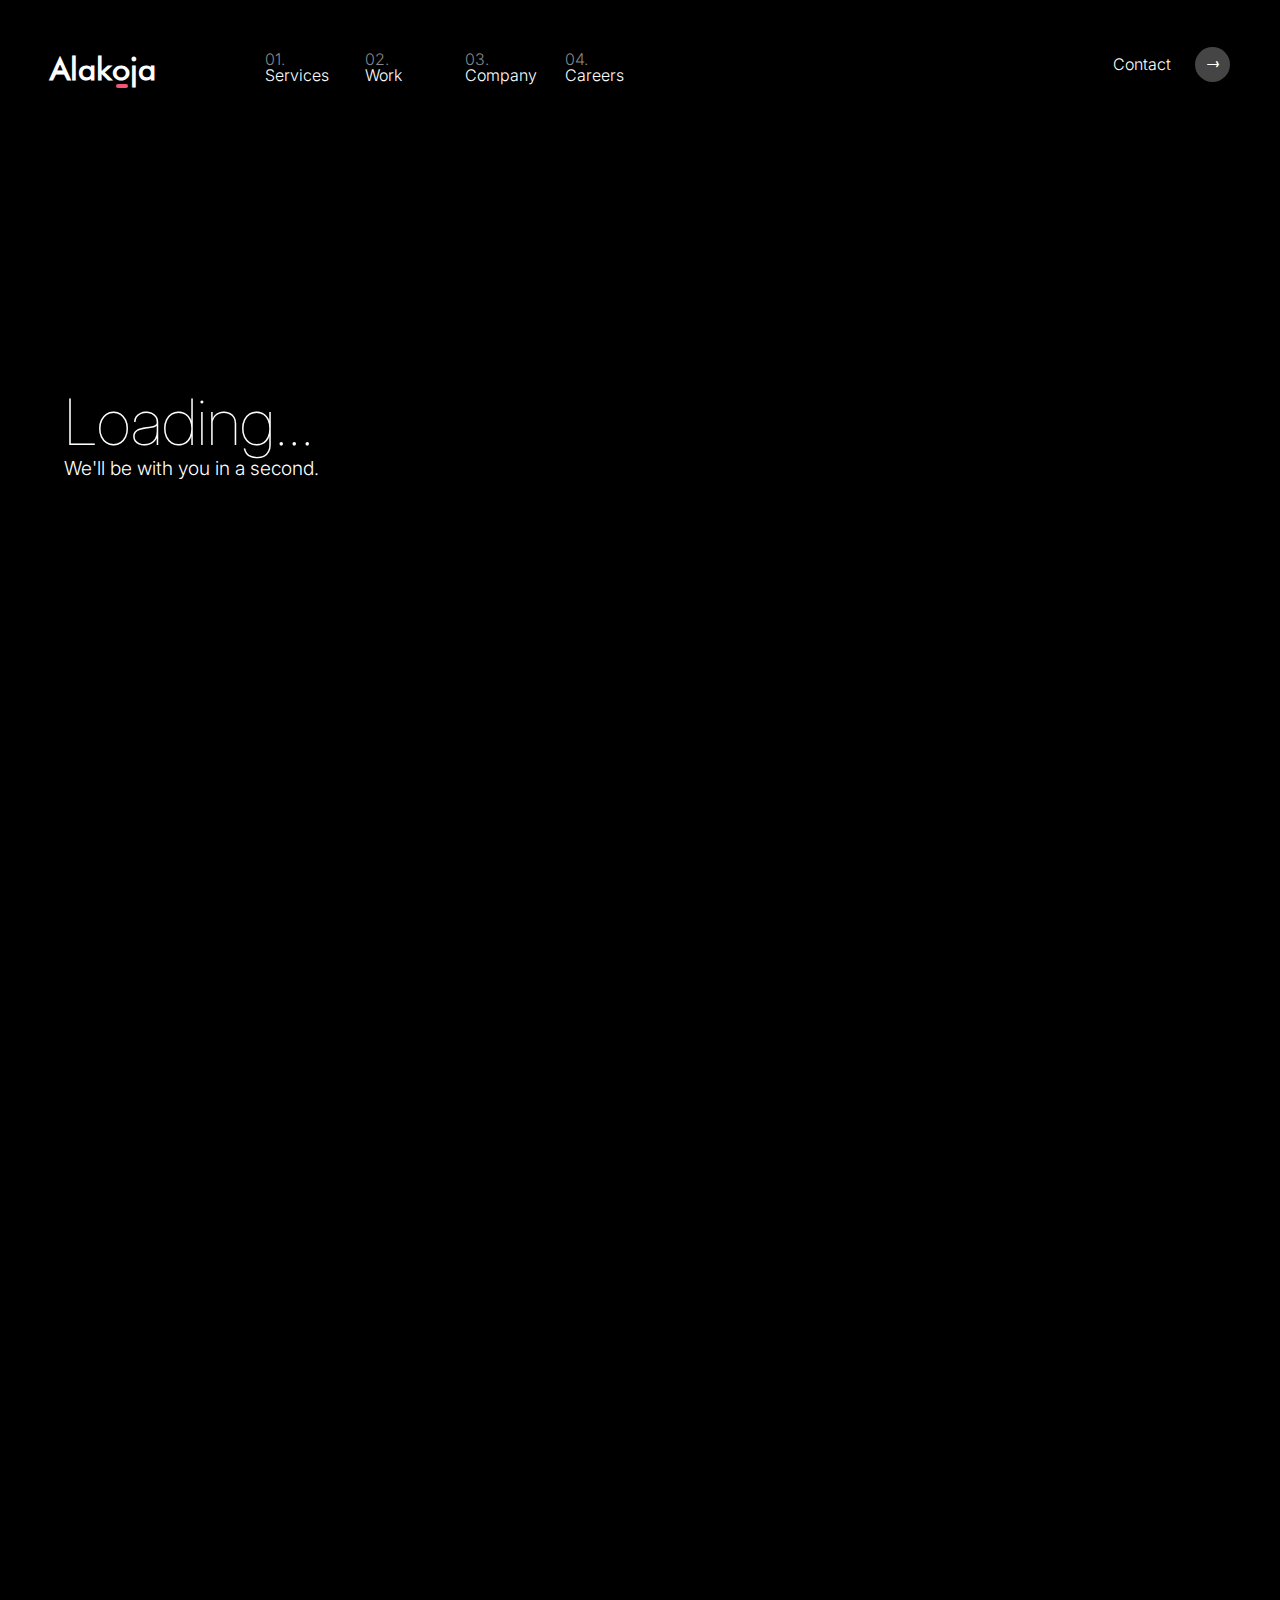
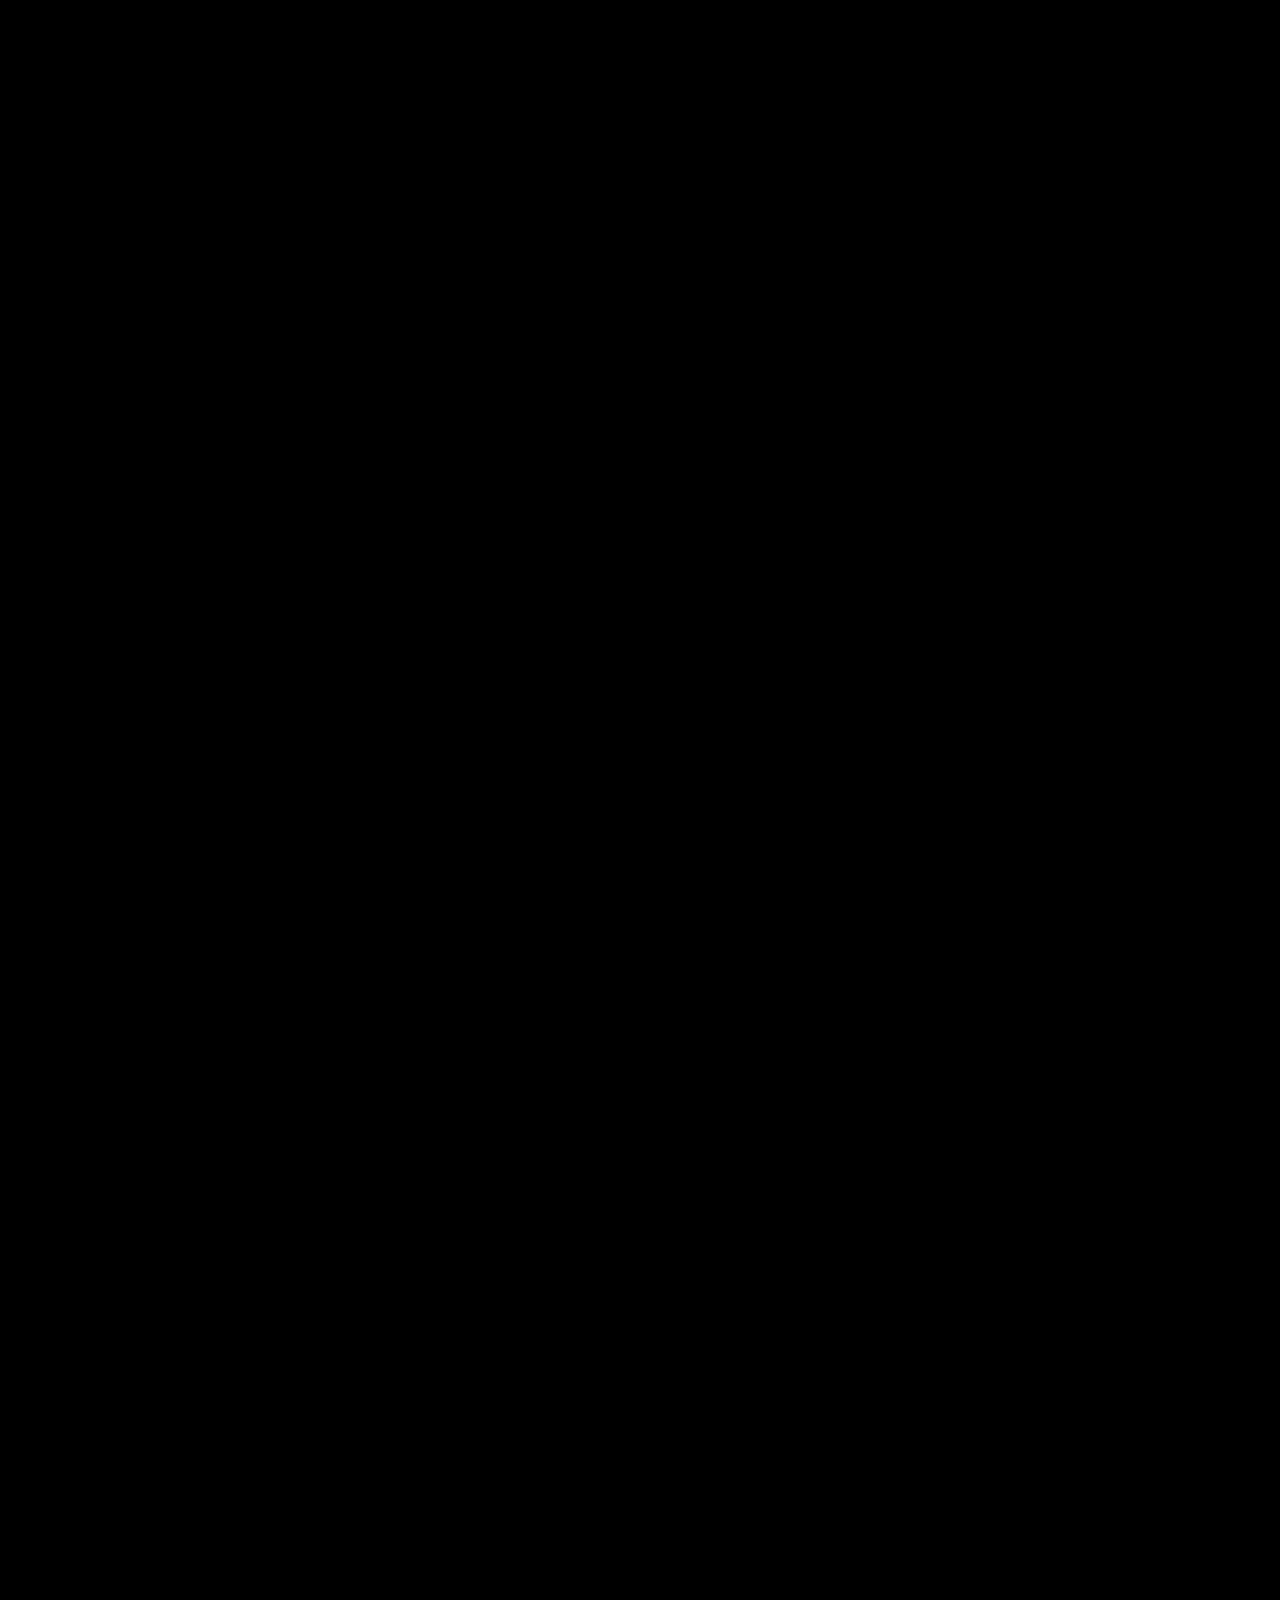
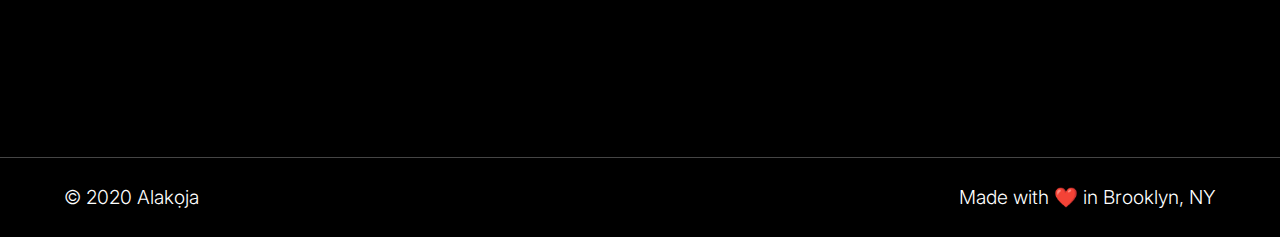
<file: index.html>
<!DOCTYPE html>
<html lang="en">
<head>
    <meta charset="UTF-8">
    <meta name="viewport" content="width=device-width, initial-scale=1.0, shrink-to-fit=no">
    
    <title>Alakọja</title>

    <link href="preloader.css" rel="stylesheet">
    <link href="reset.css" rel="stylesheet">
    <link href="fonts.css" rel="stylesheet">
    <link href="anim.css" rel="stylesheet">
    <link href="site.css" rel="stylesheet">
    <link href="style.css" rel="stylesheet">
    <link media="screen and (min-width: 1000px)" href="bead.css" rel="stylesheet">
    <link href="landingcarousel.css" rel="stylesheet">
    <link href="layout.css" rel="stylesheet">
    <link href="fader.css" rel="stylesheet">
    <link href="https://fonts.googleapis.com/css2?family=Inter:wght@100;300;500&display=swap" rel="stylesheet">

    <link rel="shortcut icon" href="/favicon.ico" type="image/x-icon">
    <link rel="icon" href="/favicon.ico" type="image/x-icon">
</head>
<body>
    <div class="preloader">
        <span class="preloader-text">Loading...</span>
        <p>We'll be with you in a second.</p>
    </div>
    <header>
        <nav>
            <div data-index="0" class="bead on-0 click"></div>
            <a class="logo" href="/"><h1>Alakoja</h1></a>
            <a href="services" class="nav-link">
                <span class="nav-number">01.</span>
                <span class="nav-name">Services</span>
            </a>
            <a href="work" class="nav-link">
                <span class="nav-number">02.</span>
                <span class="nav-name">Work</span>
            </a>
            <a href="company" class="nav-link">
                <span class="nav-number">03.</span>
                <span class="nav-name">Company</span>
            </a>
            <a href="careers" class="nav-link">
                <span class="nav-number">04.</span>
                <span class="nav-name">Careers</span>
            </a>
            <div class="nav-cta cta">
                <a href="#contact" class="nav-link cta-link">
                    <div class="cta-text">Contact</div>
                    <div class="cta-symbol arrow">K</div>
                </a>
            </div>
        </nav>
        <div class="flyout-button">☰</div>
    </header>
    <main>
        <section class="landing-section">
            <div class="carousel-indicator">
                <div data-pos="0" class="carousel-indicator-number"></div>
                <div data-pos="1" class="carousel-indicator-number"></div>
                <div data-pos="2" class="carousel-indicator-number"></div>
            </div>
            <div class="o-t-landing landing-carousel-slide">
                <div class="pull-text pull-left">
                    <div class="pull-text-padding"></div>
                    <svg class="hollow push-left">
                        <text y="80%">Optimistic</text>
                    </svg>
                    <!-- <h2 class="hollow push-left">Optimistic</h2> -->
                    <h2 class="push-left">Futurists</h2>
                    <p class="stinger-text push-left">We are a full service design and engineering team that cracks tough problems through modern technology for established organizations and startups looking to change the world.</p>
                </div>
                <div class="pull-image pull-right bg-1">
                    <div class="bounce bottom"><div class="skew"><img src="img/img_bb_news.png"></div></div>
                    <div class="bounce mid"><div class="skew"><img src="img/img_bb_favorites.png"></div></div>
                    <div class="bounce top"><div class="skew"><img src="img/img_bb_portfolio.png"></div></div>
                </div>
            </div>
            <div class="c-d-landing landing-carousel-slide">
                <div class="pull-text pull-left">
                    <div class="pull-text-padding"></div>
                    <svg class="hollow push-left">
                        <text y="80%">Creative</text>
                    </svg>
                    <!-- <h2 class="hollow push-left">Creative</h2> -->
                    <h2 class="push-left">Designers</h2>
                    <p class="stinger-text push-left">We are a full service design and engineering team that cracks tough problems through modern technology for established organizations and startups looking to change the world.</p>
                </div>
                <div class="pull-image pull-right">
                    <div class="card-flex">
                        <div class="card"><img src="img/work_img_nyfw_back.png"></div>
                        <div class="card"><img src="img/work_img_nyfw_front.png"></div>
                        <div class="card"><img src="img/work_img_nyfw_wide.png"></div>
                    </div>
                </div>
            </div>
            <div class="d-e-landing landing-carousel-slide">
                <div class="pull-text pull-left">
                    <div class="pull-text-padding"></div>
                    <svg class="hollow push-left">
                        <text y="80%">Data-driven</text>
                    </svg>
                    <!-- <h2 class="hollow push-left">Data-driven</h2> -->
                    <h2 class="push-left">Engineers</h2>
                    <p class="stinger-text push-left">We are a full service design and engineering team that cracks tough problems through modern technology for established organizations and startups looking to change the world.</p>
                </div>
                <div class="pull-image pull-right">
                    <div class="laptop-carousel"><img src="img/img_ss_graphs.png"></div>
                </div>
            </div>
            <!-- <div class="next-slide arrow">K</div>
            <div class="prev-slide arrow">O</div> -->
            <a class="scroll-btn" href="#scroll-target">
                <div class="scroll-btn-inner arrow">
                    <svg xmlns="http://www.w3.org/2000/svg" width="24" height="24" fill-rule="evenodd" clip-rule="evenodd">
                        <path d="M11 21.883l-6.235-7.527-.765.644 7.521 9 7.479-9-.764-.645-6.236 7.529v-21.884h-1v21.883z"/>
                    </svg>
                    <svg xmlns="http://www.w3.org/2000/svg" width="24" height="24" fill-rule="evenodd" clip-rule="evenodd">
                        <path d="M11 21.883l-6.235-7.527-.765.644 7.521 9 7.479-9-.764-.645-6.236 7.529v-21.884h-1v21.883z"/>
                    </svg>
                </div>
            </a>
        </section>
        <section class="featured-section" id="scroll-target">
            <h2 class="smaller float-up">Featured Projects</h2>
            <div class="projects no-scroll-bar">
                <a class="project" href="work/bloomberg" data-bead="2">
                    <div class="card float-up"><img src="img/card_img_bb.png"></div>
                    <h3 class="float-up">Bloomberg</h3>
                    <p class="float-up">Redefining user experience and visuals for an essential mobile app.</p>
                </a>
                <a class="project" href="work/squarespace" data-bead="2">
                    <div class="card float-up"><img src="img/card_img_ss.png"></div>
                    <h3 class="float-up">Squarespace</h3>
                    <p class="float-up">Using readable metrics to make informed decisions.</p>
                </a>
                <a class="project" href="work/att" data-bead="2">
                    <div class="card float-up"><img src="img/card_img_att.png"></div>
                    <h3 class="float-up">AT&amp;T</h3>
                    <p class="float-up">Building brand loyalty through cohesive marketing campaigns.</p>
                </a>
            </div>
        </section>
        <section class="contact-section">
            <div class="quote">
                <span class="quotation float-up">"Alakoja have been delightful to work with: always on time, always on budget, and always on point."</span>
                <span class="attribution float-up">Eric G, NYU</span>
            </div>
            <div class="contact-form">
                <div class="form-result">
                    <h3>Thanks for getting in touch.</h3>
                    <p>We'll get back to you shortly.</p>
                </div>
                <div class="aside float-up"><h3>Want to learn more?</h3></div>
                <div class="center float-up">
                    <form id="contact">
                        <label for="email" class="float-up">Email</label>
                        <div class="email-input float-up">
                            <pre><span></span><br></pre>
                            <input type="email" name="email" required>
                        </div>
                        <label for="message" class="float-up">Message</label>
                        <div class="message-input float-up">
                            <pre><span></span><br></pre>
                            <textarea name="message" required></textarea>
                        </div>
                        <button type="submit" name="submit" class="float-up">SEND</button>
                    </form>
                </div>
            </div>
        </section>
    </main>
    <footer>
        <p>© 2020 Alakọja</p>
        <p>Made with ❤️ in Brooklyn, NY</p>
    </footer>
    <svg class="fader"></svg>
</body>
<script src="preloader.js"></script>
<script src="landingcarousel.js"></script>
<script src="bead.js"></script>
<script src="floatup.js"></script>
<script src="input.js"></script>
</html>
</file>
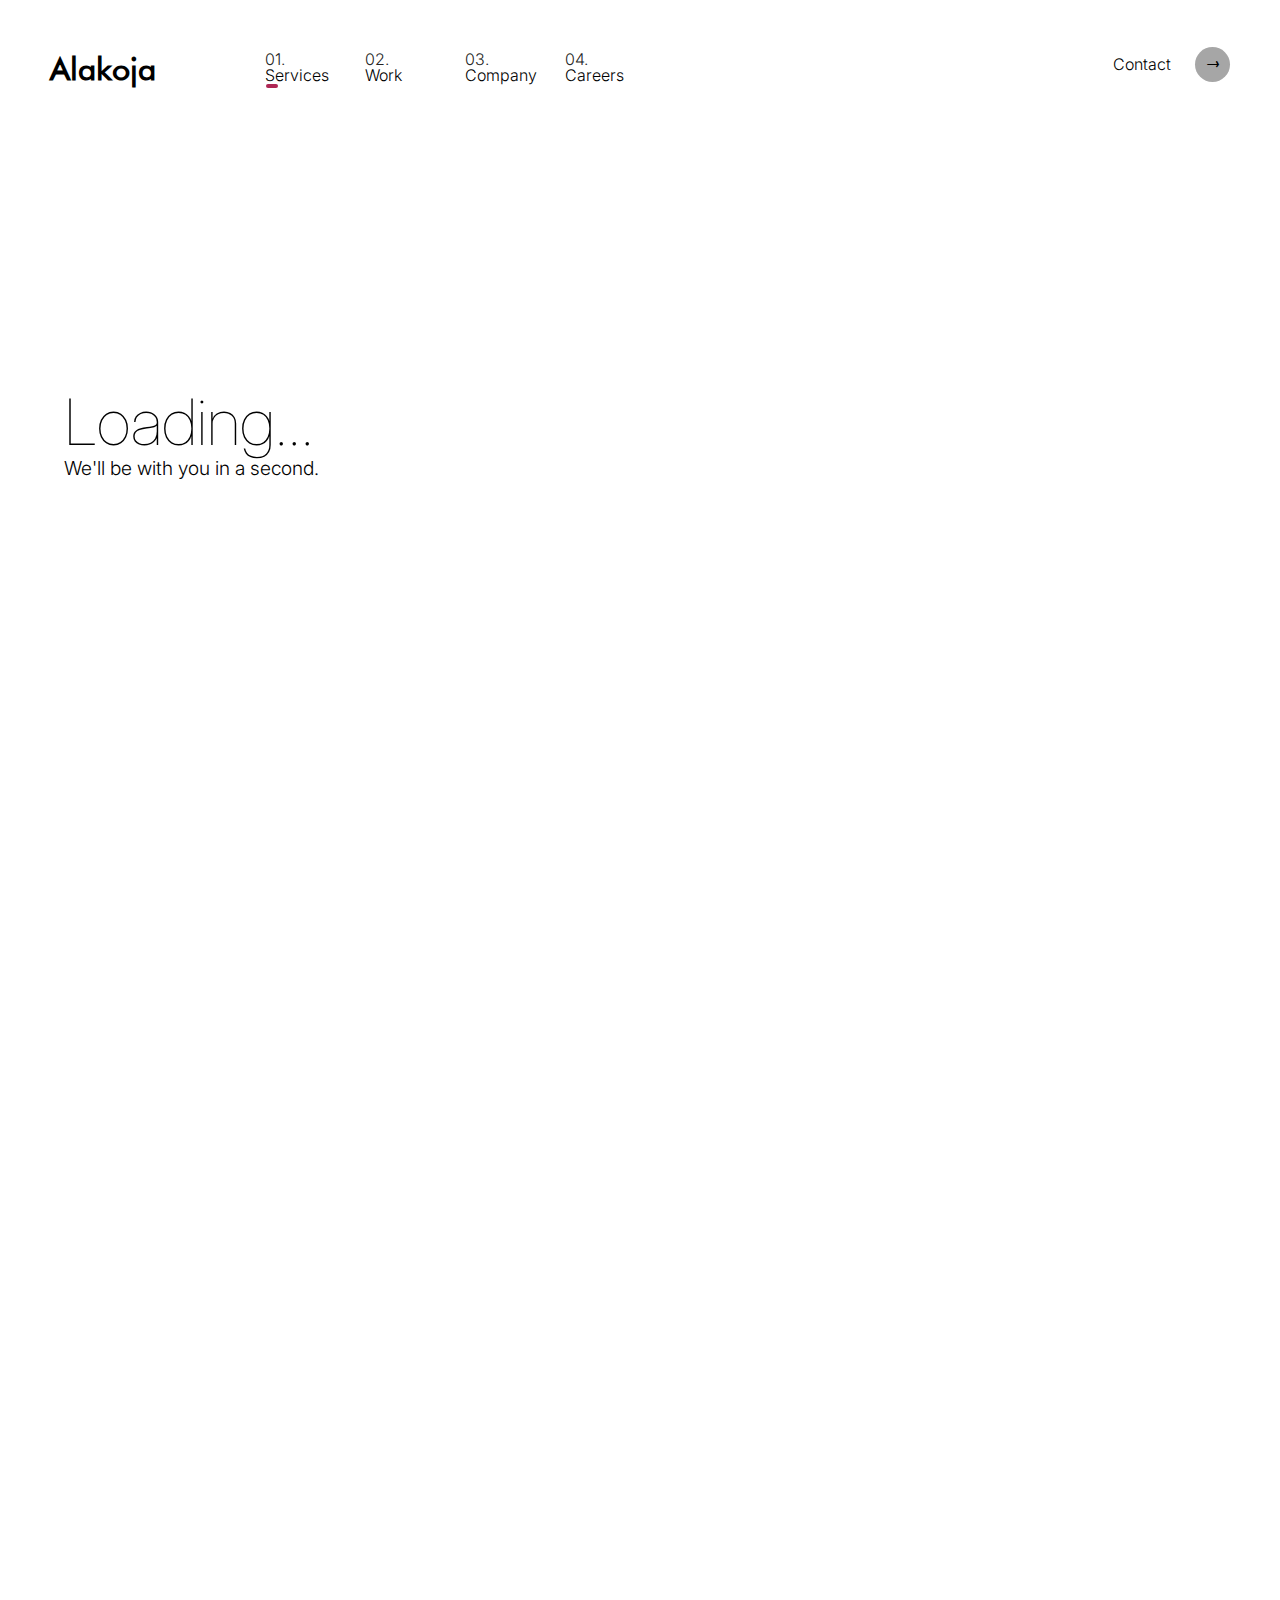
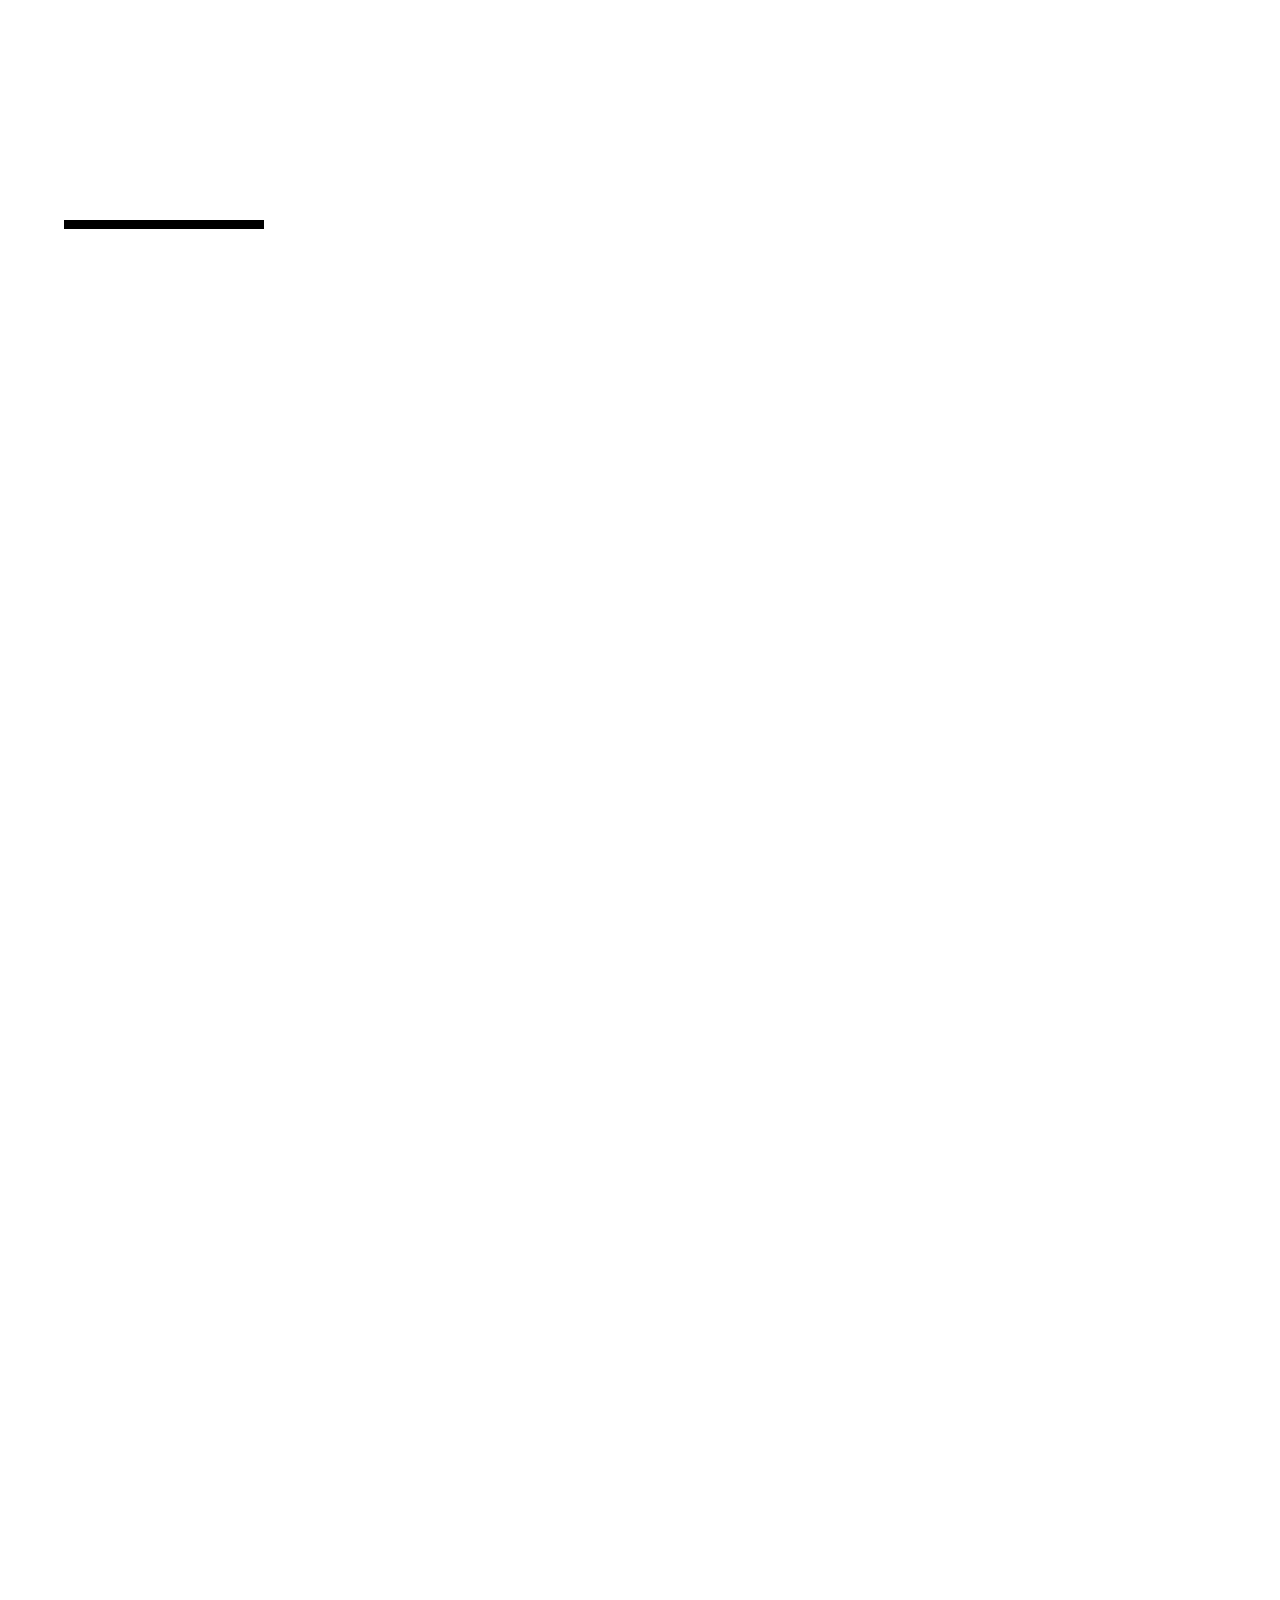
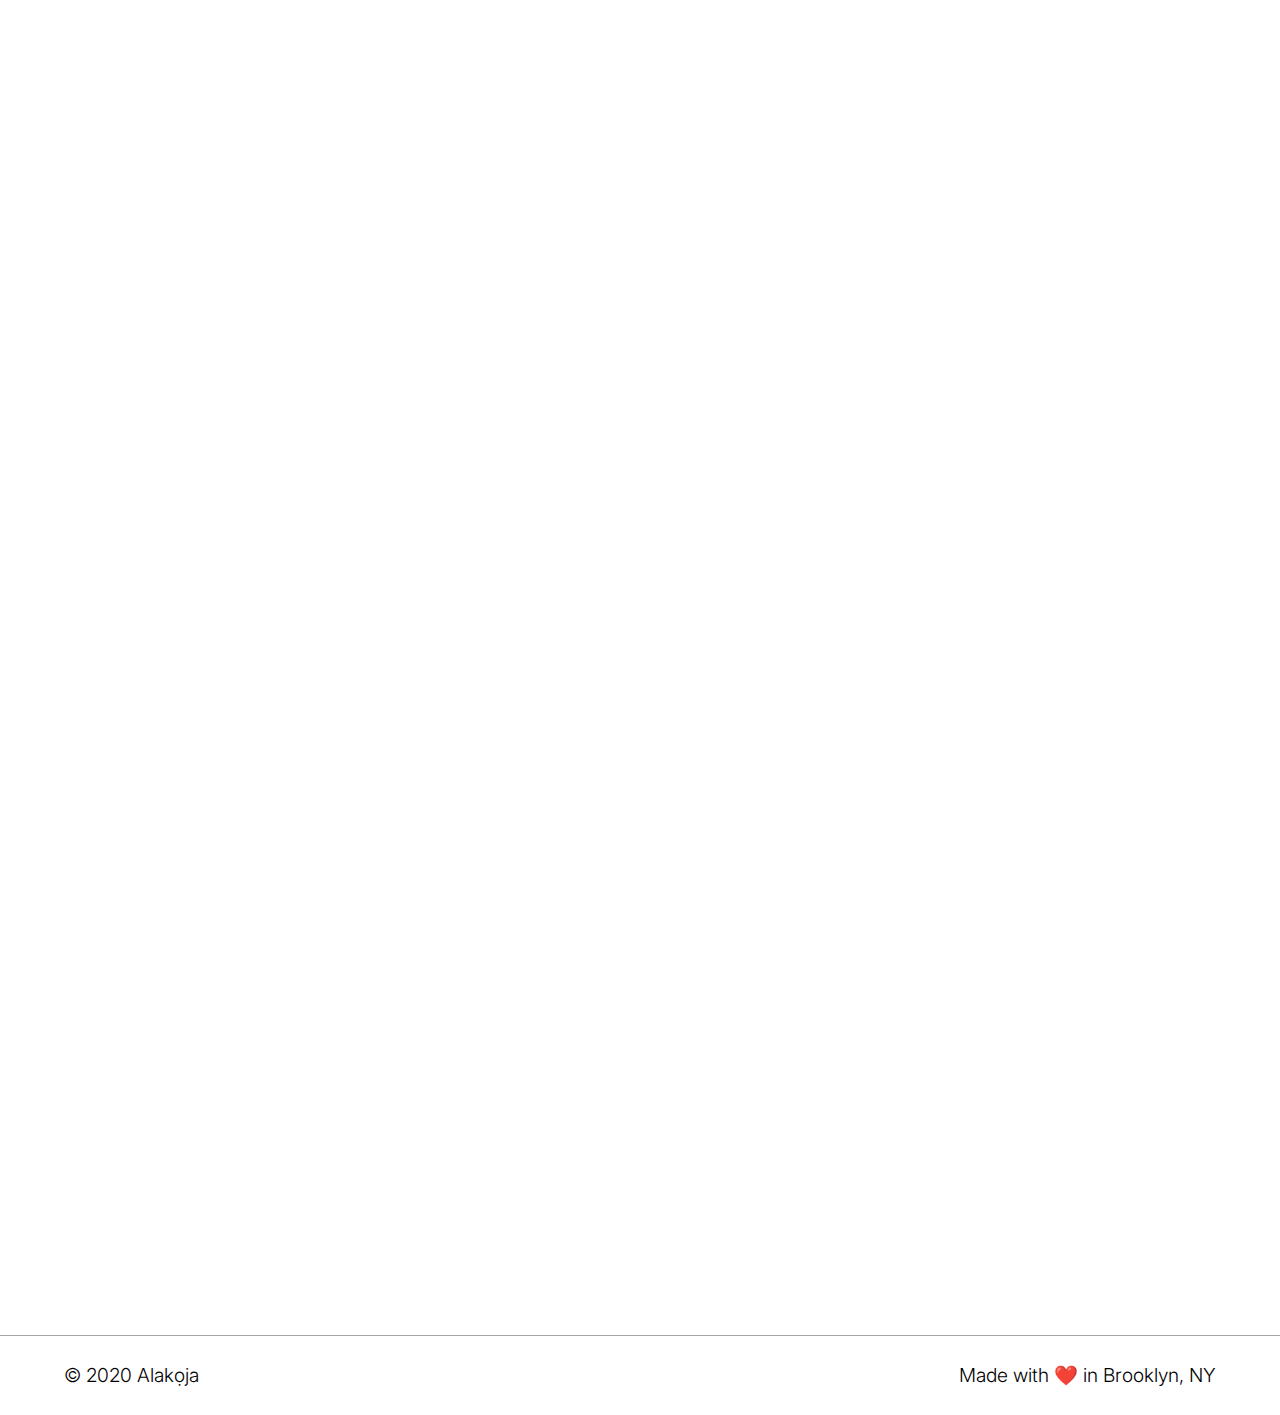
<file: services/index.html>
<!DOCTYPE html>
<html lang="en" class="light-mode">
<head>
    <meta charset="UTF-8">
    <meta name="viewport" content="width=device-width, initial-scale=1.0">
    <title>Services — Alakọja</title>

    <link href="../preloader.css" rel="stylesheet">
    <link href="../reset.css" rel="stylesheet">
    <link href="../layout.css" rel="stylesheet">
    <link href="../site.css" rel="stylesheet">
    <link href="../fonts.css" rel="stylesheet">
    <link href="../anim.css" rel="stylesheet">
    <link media="screen and (min-width: 1000px)" href="../bead.css" rel="stylesheet">
    <link href="../fader.css" rel="stylesheet">
    <link href="style.css" rel="stylesheet">
    <link href="https://fonts.googleapis.com/css2?family=Inter:wght@100;300;500&display=swap" rel="stylesheet">
</head>
<body>
    <div class="preloader">
        <span class="preloader-text">Loading...</span>
        <p>We'll be with you in a second.</p>
    </div>
    <header>
        <nav>
            <div data-index="1" class="bead click on-1"></div>
            <a class="logo" href="/"><h1>Alakoja</h1></a>
            <a href="." class="nav-link">
                <span class="nav-number">01.</span>
                <span class="nav-name">Services</span>
            </a>
            <a href="../work" class="nav-link">
                <span class="nav-number">02.</span>
                <span class="nav-name">Work</span>
            </a>
            <a href="../company" class="nav-link">
                <span class="nav-number">03.</span>
                <span class="nav-name">Company</span>
            </a>
            <a href="../careers" class="nav-link">
                <span class="nav-number">04.</span>
                <span class="nav-name">Careers</span>
            </a>
            <div class="nav-cta cta">
                <a href="/#contact" class="nav-link cta-link">
                    <div class="cta-text">Contact</div>
                    <div class="cta-symbol arrow">K</div>
                </a>
            </div>
        </nav>
        <div class="flyout-button">☰</div>
    </header>
    <main>
        <section class="landing-section white-line">
            <div class="pull-text pull-left">
                <h2 class="smaller">We help you become more you.</h2>
                <p>When you work with Alakọja, we begin by spending quality time with you, figuring out who you really are and what you're really about. Then we come up with a brand strategy that tells your story. We help you shape your product in a way that will make your users happier and more productive. We get the word out to the people who are looking for you, whether they know it or not.</p>
                <p>In short, we help you become more you. And then we help everyone else understand why you're exactly what they're looking for.</p>
            </div>
            <div class="pull-right">
                <div class="landing-img">
                    <img src="../img/service_more_you.jpg" style="transform: scaleX(-1)" />
                </div>
            </div>
        </section>
        <section class="services-section white-line">
            <h3 class="float-up">Great! So what do we offer?</h3>
            <div class="services">
                <div class="service float-up">
                    <img src="../icons/ic_research.svg">
                    <h4>Research</h4>
                    <p>User research, user journey design, and user personas</p>
                </div>
                <div class="service float-up">
                    <img src="../icons/ic_strategy.svg">
                    <h4>Strategy</h4>
                    <p>Product strategy, business strategy, design systems</p>
                </div>
                <div class="service float-up">
                    <img src="../icons/ic_productDesign.svg">
                    <h4>Product design</h4>
                    <p>Information architecture, web, mobile, TV, and watch apps, flexible displays</p>
                </div>
                <div class="service float-up">
                    <img src="../icons/ic_vizDesign.svg" style="padding: 16px;">
                    <h4>Visual design</h4>
                    <p>Data visualization, communication design, user interface design</p>
                </div>
                <div class="service float-up">
                    <img src="../icons/ic_fullStack.svg" style="padding: 0;">
                    <h4>Full-stack development</h4>
                    <p>JS, Python, Golang, Rust, Ruby on Rails, Angular, React, Static, Machine learning, AI</p>
                </div>
                <div class="service float-up">
                    <img src="../icons/ic_qa.svg">
                    <h4>QA</h4>
                    <p>Rigorous testing for performance and bugs, user acceptance testing, unit and system tests</p>
                </div>
                <div class="service float-up">
                    <img src="../icons/ic_machineLearning.svg">
                    <h4>Data & Machine Learning</h4>
                    <p>Machine learning for user behaviour, increased CTR, highly customizable solutions</p>
                </div>
                <div class="service float-up">
                    <img src="../icons/ic_marketingStrategy.svg">
                    <h4>Marketing strategy</h4>
                    <p>SEO, multi-variable testing, brand identity</p>
                </div>
            </div>
        </section>
        <section class="process-section">
            <h3 class="float-up">What is our process?</h3>
            <div class="process">
                <div class="number-container float-up"><span>1</span></div>
                <div class="process-description">
                    <h2 class="smaller float-up">Discovery</h2>
                    <p class="float-up">We start each project with a discovery phase. This stage is all about user research: defining user problems, opportunites, and logistics to get a deeper understanding of your project requirements. We work closely with you because it’s important to us that your entire team feels valued and involved. Our discussions and your feedback will help identify resources, milestones, benchmarks, timelines, and agreed-upon deliverables. We use a flexible project management approach so that if any shifts occur during the project, schedules can be adjusted accordingly.</p>
                </div>
            </div>
            <div class="process">
                <div class="number-container float-up"><span>2</span></div>
                <div class="process-description">
                    <h2 class="smaller float-up">Design</h2>
                    <p class="float-up">Information gathered during the discovery phase is used to inform the design solutions of the project. We work closely with you to ensure that the overall tone (user experience, user interface, content strategy, visual hierarchy, etc.) fits in your design system or, if you don't have one, matches your brand. With this in mind, we explore potential solutions and prepare interactive design prototypes that will allow us to forge full-steam ahead. All of our designs are created with a fully responsive and multi-platform delivery in mind, ensuring they will translate effectively across all viewing devices. Naturally, concepts evolve over the course of the design phase based on your feedback.</p>
                </div>
            </div>
            <div class="process">
                <div class="number-container float-up"><span>3</span></div>
                <div class="process-description">
                    <h2 class="smaller float-up">Build</h2>
                    <p class="float-up">This is the phase where our design concepts and solutions come to life. By taking the information collected in the discovery phase and testing concepts in the design phase, we are now ready for (what we like to call) the fun part. Our development team builds out all templates, components, and backend controls to make your product beautiful and easy to manage. Each application is coded to meet all accessibility guidelines and our own high standards.</p>
                </div>
            </div>
            <div class="process">
                <div class="number-container float-up"><span>4</span></div>
                <div class="process-description">
                    <h2 class="smaller float-up">Ship</h2>
                    <p class="float-up">This is the penultimate phase of the project, where your website or application goes through quality assurance, user testing and finally, launch. We’re committed to ensuring that our solution perfectly aligns with your goals and meets our own standard of excellence. A truly great digital tool requires your ongoing attention, content, and care. Our main commitment is to form long-term relationships with the clients we serve. After we hand you the keys to your new website or application platform, we are only a phone call away to answer any question you might have.</p>
                </div>
            </div>
            <div class="process">
                <div class="number-container float-up"><span>5</span></div>
                <div class="process-description">
                    <h2 class="smaller float-up">Measure</h2>
                    <p class="float-up">The work doesn't stop once the product is deployed. We use Multivariate Testing (MVT) to compare differences in deploys with a high number of variables to reveal the different relationships between different design solutions. Traffic to a page is split between different versions of the product, and the effectiveness each combination has on the ultimate goal is measured. With enough traffic, the data from each variation is compared to find not only the most successful design, but also to potentially reveal which elements have the greatest positive or negative impact on a visitor's experience. We use this data to make your final product robust and resilient - with the numbers to prove it.</p>
                </div>
            </div>
        </section>
    </main>
    <footer>
        <p>© 2020 Alakọja</p>
        <p>Made with ❤️ in Brooklyn, NY</p>

    </footer>
    <svg class="fader"></svg>
</body>
<script src="../preloader.js"></script>
<script src="../bead.js"></script>
<script src="../floatup.js"></script>
</html>
</file>
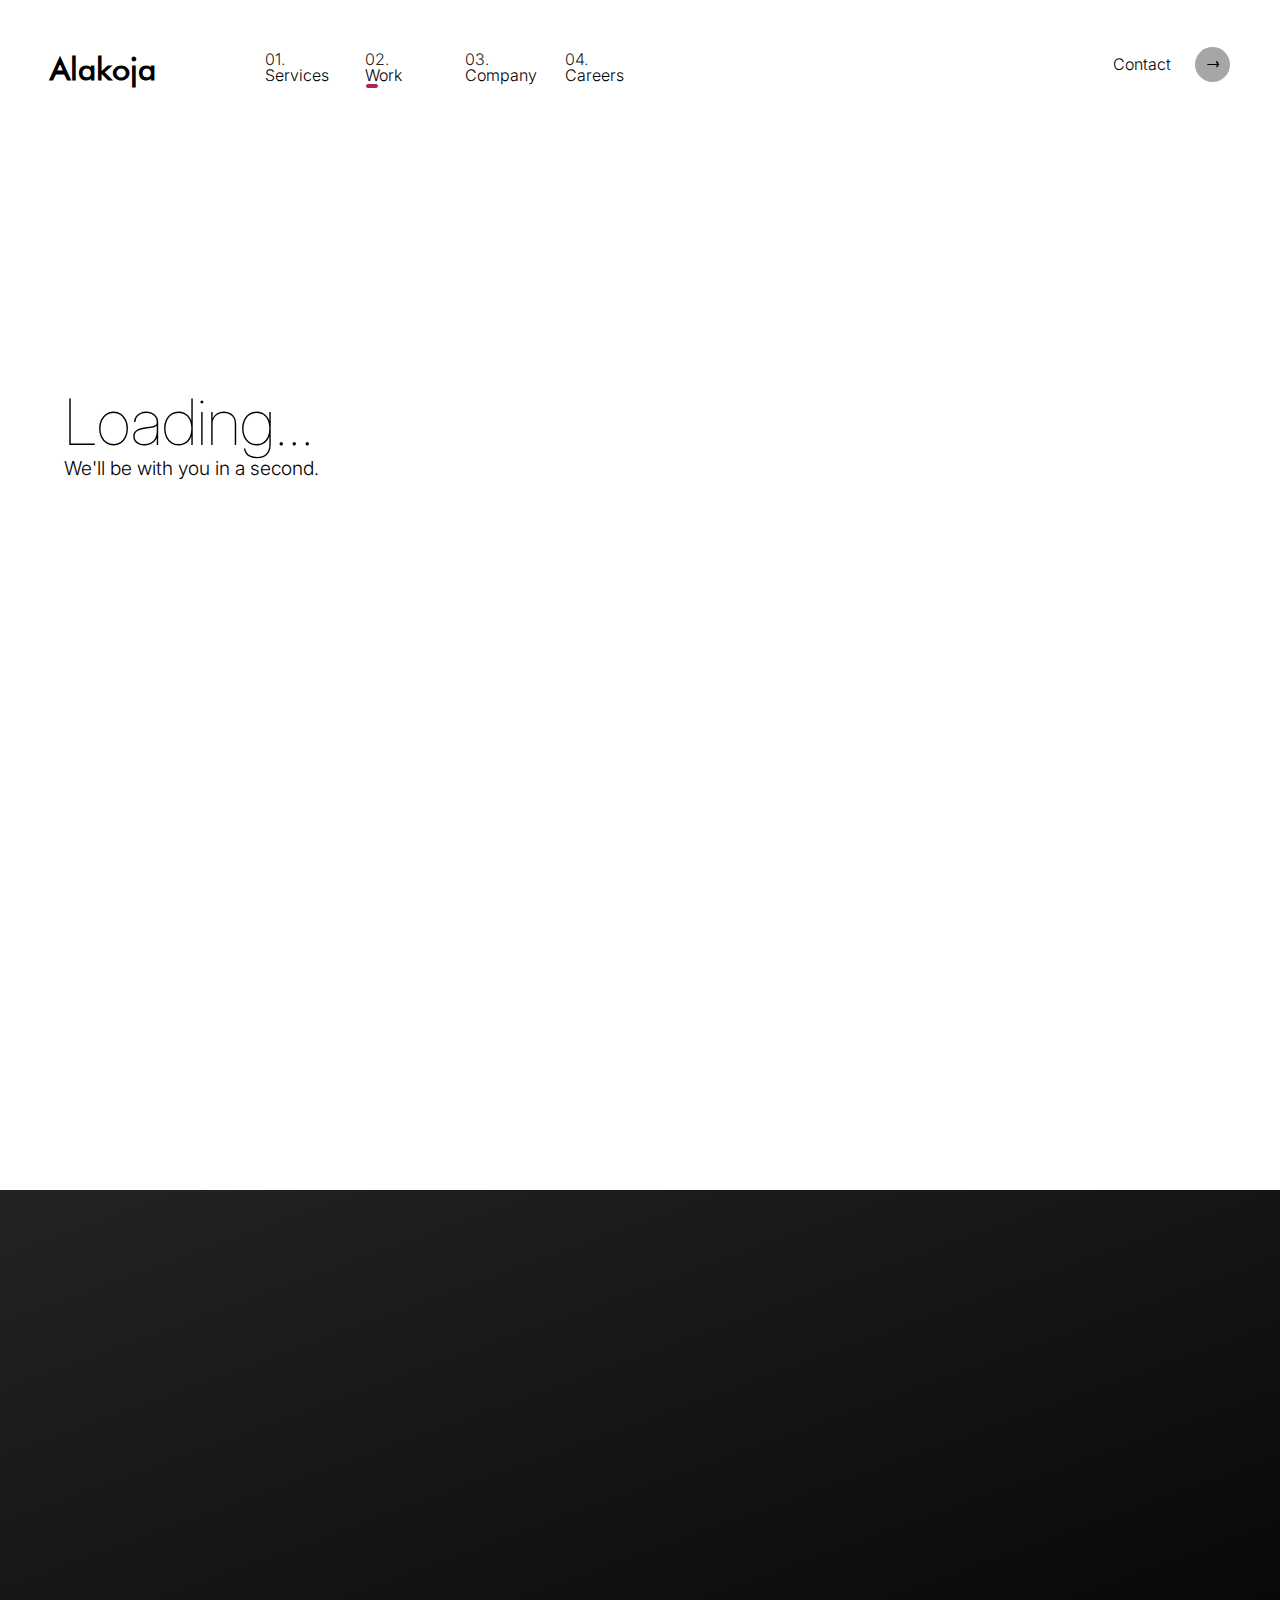
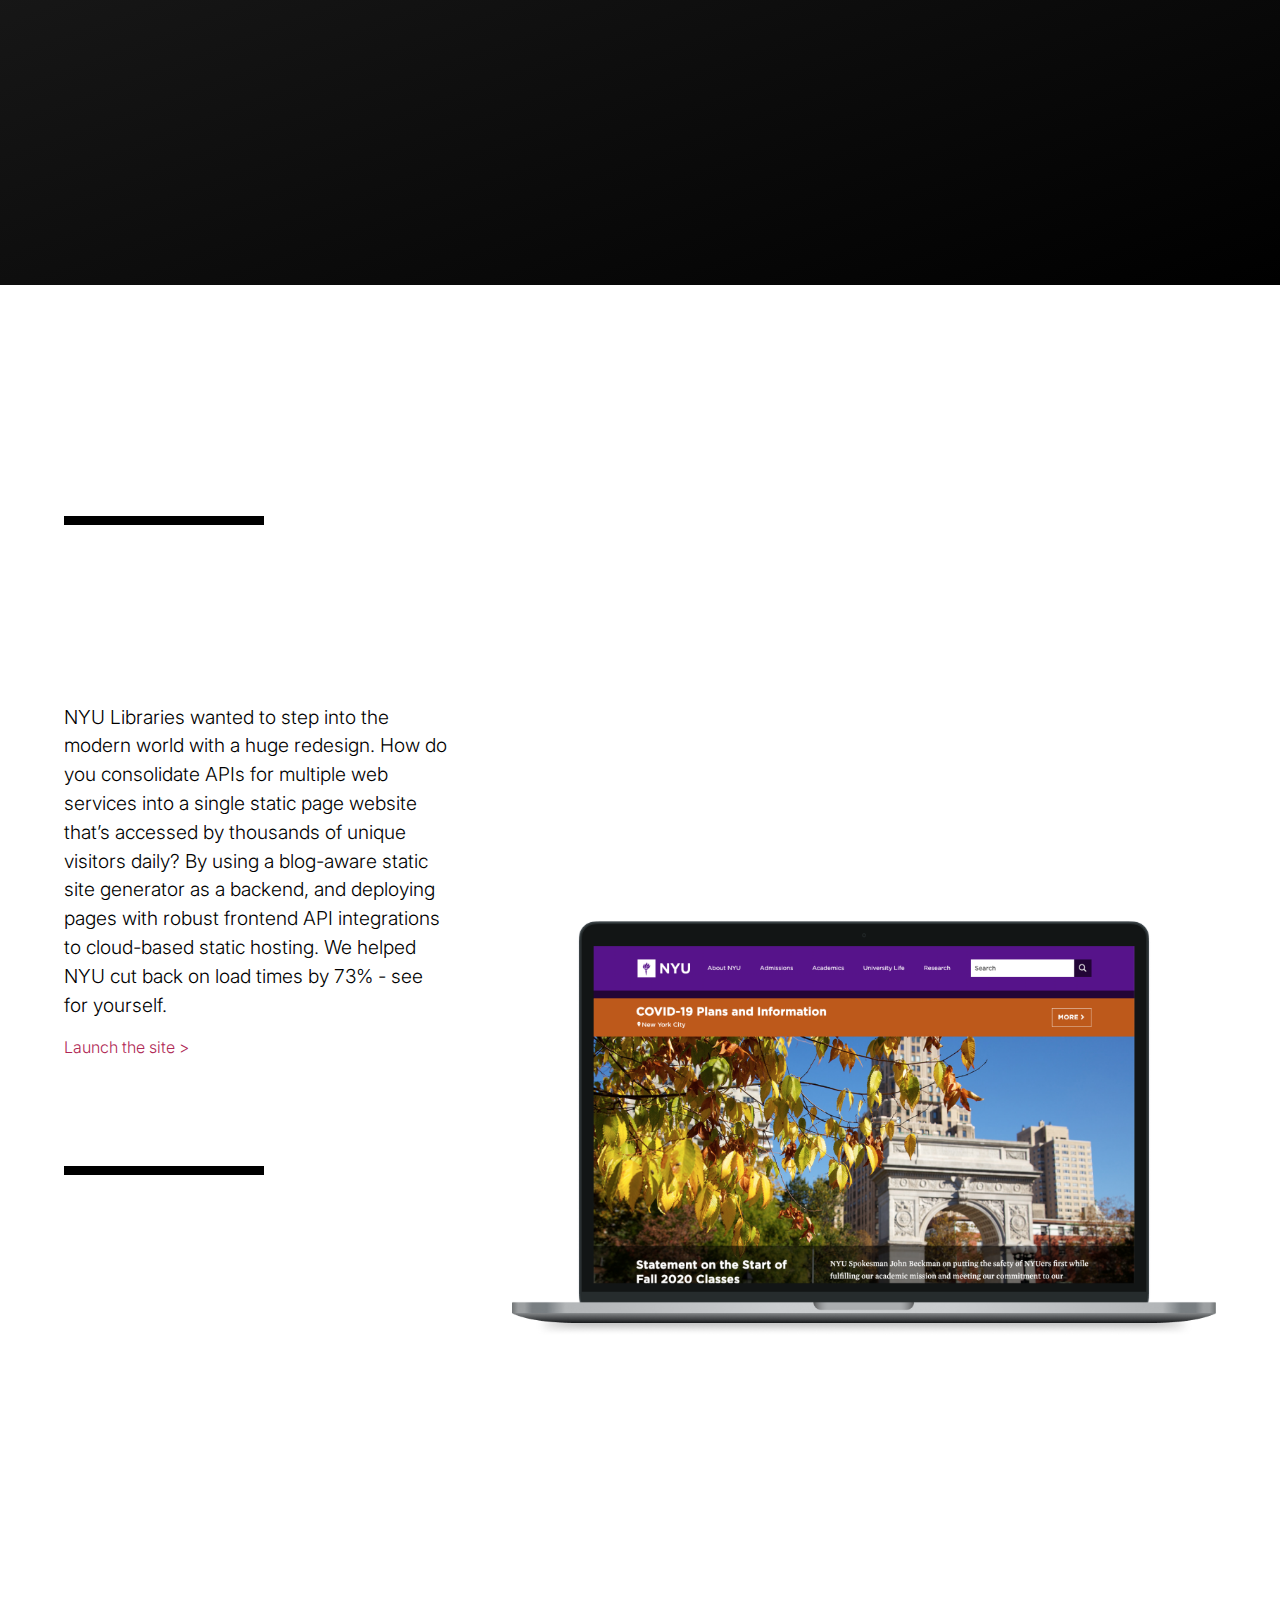
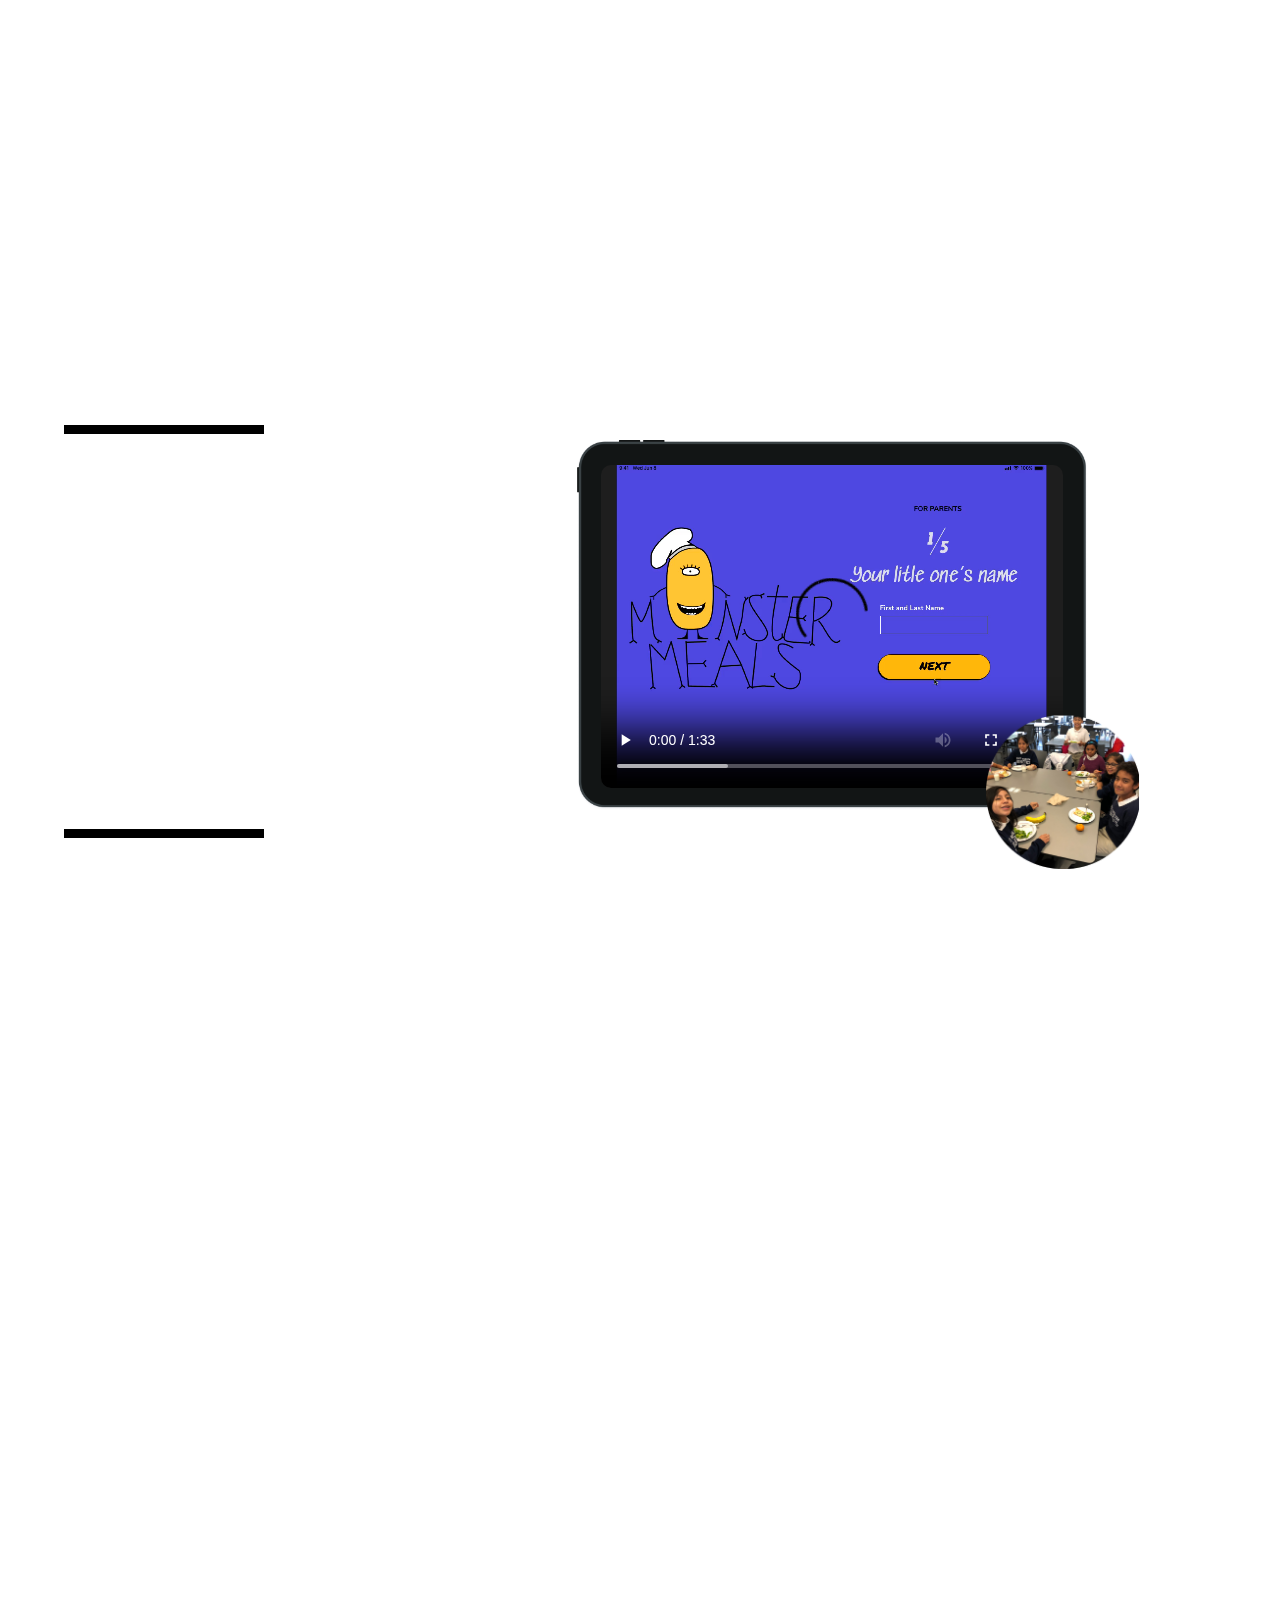
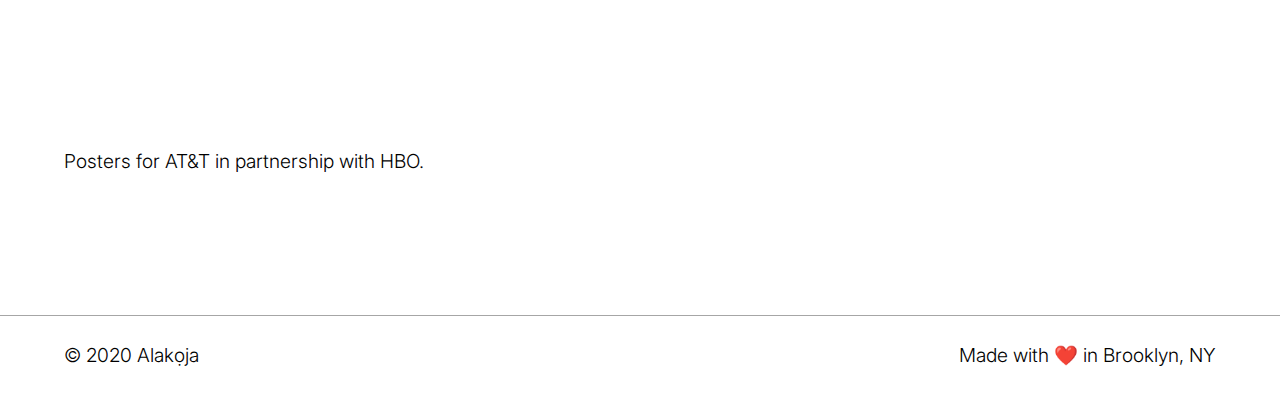
<file: work/index.html>
<!DOCTYPE html>
<html lang="en" class="light-mode">
<head>
    <meta charset="UTF-8">
    <meta name="viewport" content="width=device-width, initial-scale=1.0">
    <title>Work — Alakọja</title>

    <link href="../preloader.css" rel="stylesheet">
    <link href="../reset.css" rel="stylesheet">
    <link href="../layout.css" rel="stylesheet">
    <link href="../site.css" rel="stylesheet">
    <link href="../fonts.css" rel="stylesheet">
    <link href="../anim.css" rel="stylesheet">
    <link media="screen and (min-width: 1000px)" href="../bead.css" rel="stylesheet">
    <link href="../fader.css" rel="stylesheet">
    <link href="style.css" rel="stylesheet">
    <link href="https://fonts.googleapis.com/css2?family=Inter:wght@100;300;500&display=swap" rel="stylesheet">
</head>
<body>
    <div class="preloader">
        <span class="preloader-text">Loading...</span>
        <p>We'll be with you in a second.</p>
    </div>
    <header>
        <nav>
            <div data-index="2" class="bead click on-2"></div>
            <a class="logo" href="/"><h1>Alakoja</h1></a>
            <a href="../services" class="nav-link">
                <span class="nav-number">01.</span>
                <span class="nav-name">Services</span>
            </a>
            <a href="." class="nav-link">
                <span class="nav-number">02.</span>
                <span class="nav-name">Work</span>
            </a>
            <a href="../company" class="nav-link">
                <span class="nav-number">03.</span>
                <span class="nav-name">Company</span>
            </a>
            <a href="../careers" class="nav-link">
                <span class="nav-number">04.</span>
                <span class="nav-name">Careers</span>
            </a>
            <div class="nav-cta cta">
                <a href="/#contact" class="nav-link cta-link">
                    <div class="cta-text">Contact</div>
                    <div class="cta-symbol arrow">K</div>
                </a>
            </div>
        </nav>
        <div class="flyout-button">☰</div>
    </header>
    <main>
        <section class="works-section">
            <h2 class="smaller">Explore our work</h2>
            <div class="projects no-scroll-bar">
                <a href="bloomberg/" class="project">
                    <div class="card float-up"><img src="../img/card_img_bb.png"></div>
                    <h3 class="float-up">Bloomberg</h3>
                    <p class="float-up">Redefining user experience and visuals for an essential mobile app.</p>
                </a>
                <a href="squarespace/" class="project">
                    <div class="card float-up"><img src="../img/card_img_ss.png"></div>
                    <h3 class="float-up">Squarespace</h3>
                    <p class="float-up">Using readable metrics to make informed decisions.</p>
                </a>
                <a href="att/" class="project">
                    <div class="card float-up"><img src="../img/card_img_att.png"></div>
                    <h3 class="float-up">AT&amp;T</h3>
                    <p class="float-up">Building brand loyalty through cohesive marketing campaigns.</p>
                </a>
            </div>
        </section>
        <section class="clients-section dark-mode">
            <h3 class="float-up">Other clients we've worked with</h3>
            <div class="clients">
                <div class="client float-up">
                    <h4>NBA</h4>
                    <p>Marketing, social media campaigns</p>
                </div>
                <div class="client float-up">
                    <h4>Codecademy</h4>
                    <p>Learning environment, code editor</p>
                </div>
                <div class="client float-up">
                    <h4>TerraLing</h4>
                    <p>Website, cloud migration, systems architecture</p>
                </div>
                <div class="client float-up">
                    <h4>Vogue</h4>
                    <p>Blogs, social media</p>
                </div>
                <div class="client float-up">
                    <h4>Nestlé</h4>
                    <p>Advertising campaign</p>
                </div>
                <div class="client float-up">
                    <h4>Motivate International</h4>
                    <p>Bike-sharing app for North America</p>
                </div>
                <div class="client float-up">
                    <h4>CenturyLink</h4>
                    <p>Cloud service website, email marketing</p>
                </div>
            </div>
        </section>
        <section class="spacer-section white-line">

        </section>
        <section class="nyu-section white-line">
            <img class="laptop-right top-layer float-up" data-mm="230" data-os="720" src="../img/work_img_nyu_macbook.png">
            <h3 class="float-up">NYU Libraries</h3>
            <div class="text-box">
                <p>NYU Libraries wanted to step into the modern world with a huge redesign. How do you consolidate APIs for multiple web services into a single static page website that’s accessed by thousands of unique visitors daily? By using a blog-aware static site generator as a backend, and deploying pages with robust frontend API integrations to cloud-based static hosting. We helped NYU cut back on load times by 73% - see for yourself.</p>
                <a href="https://nyu.edu" class="text-link">Launch the site &gt;</a>
            </div>
        </section>
        <section class="fashion-section white-line">
            <div class="card-gallery no-scroll-bar">
                <div class="card float-up"><img src="../img/work_img_nyfw_front.png"></div>
                <div class="card float-up"><img src="../img/work_img_nyfw_back.png"></div>
                <div class="card float-up"><img src="../img/work_img_nyfw_wide.png"></div>
            </div>
            <h3 class="float-up">New York Fashion Week</h3>
            <div class="text-box float-up">
                <p>Creative direction and design for Request models with inspiration from 70s baseball cards.</p>
            </div>
        </section>
        <section class="monster-section white-line">
            <div class="laptop-right ipad-right top-layer float-up" data-mm="0" data-os="0" src="../img/work_img_mm.png">
                <img class="ipad" src="../img/work_img_mm_ipad.png" />
                <div class="video">
                    <video class="cover-img" controls>
                        <source src="../vid/vid_mm.mp4" type='video/mp4; codecs="avc1.42E01E, mp4a.40.2"' />
                    </video>
                </div>
                <img class="people" src="../img/work_img_mm_people.png" />
            </div>
            <h3 class="float-up">Monster Meals</h3>
            <div class="text-box float-up">
                <p>Research & design a farm-to-table game app for kids to commit to nutrious choices that lead to a healthier lifestyle.</p>
            </div>
        </section>
        <section class="got-section">
            <div class="card wide-banner float-up">
                <img class="banner-fill" src="../img/work-img-got-1.png">
                <img class="banner-fill" src="../img/work-img-got-2.png">
            </div>
            <h3 class="float-up">Game of Thrones</h3>
            <div class="text-box">
                <p>Posters for AT&amp;T in partnership with HBO.</p>
            </div>
        </section>
    </main>
    <footer>
        <p>© 2020 Alakọja</p>
        <p>Made with ❤️ in Brooklyn, NY</p>

    </footer>
    <svg class="fader"></svg>
</body>
<script src="../preloader.js"></script>
<script src="../bead.js"></script>
<script src="parallax.js"></script>
<script src="carousel.js"></script>
<script src="../floatup.js"></script>
</html>
</file>
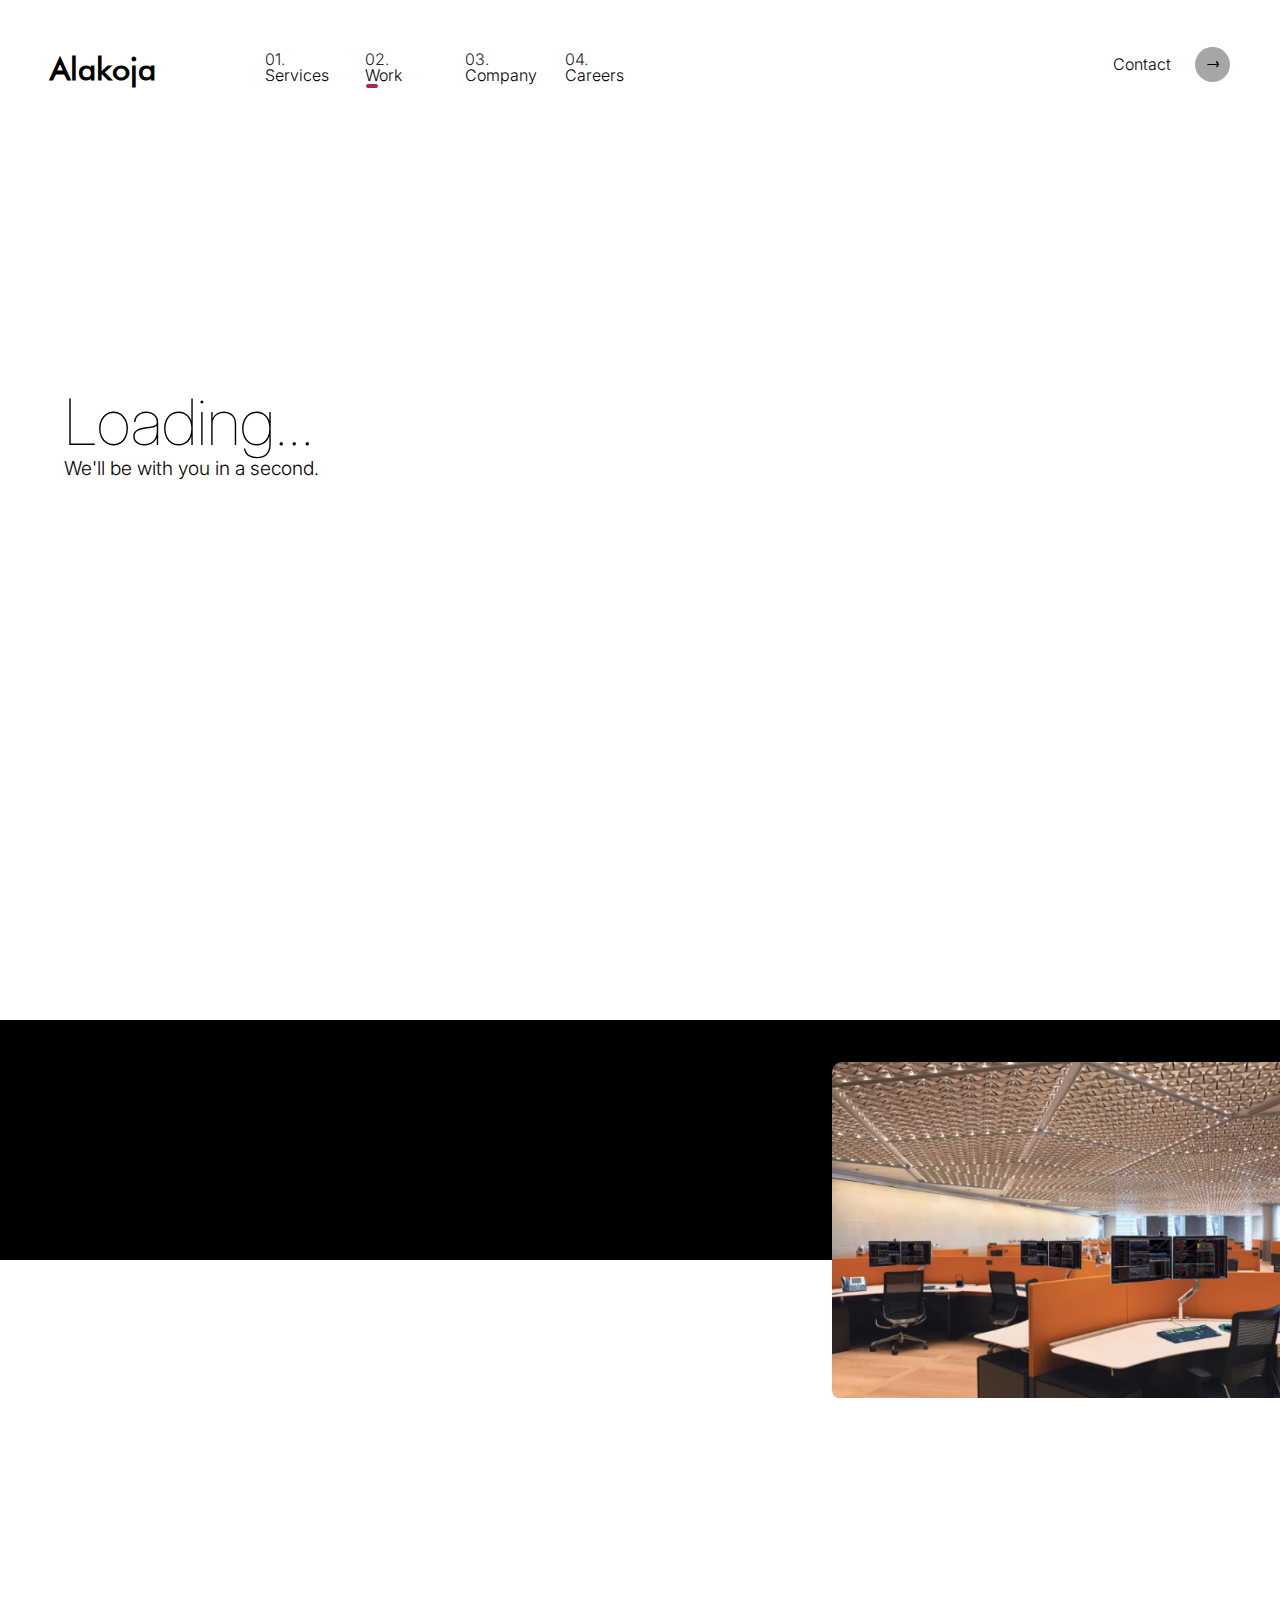
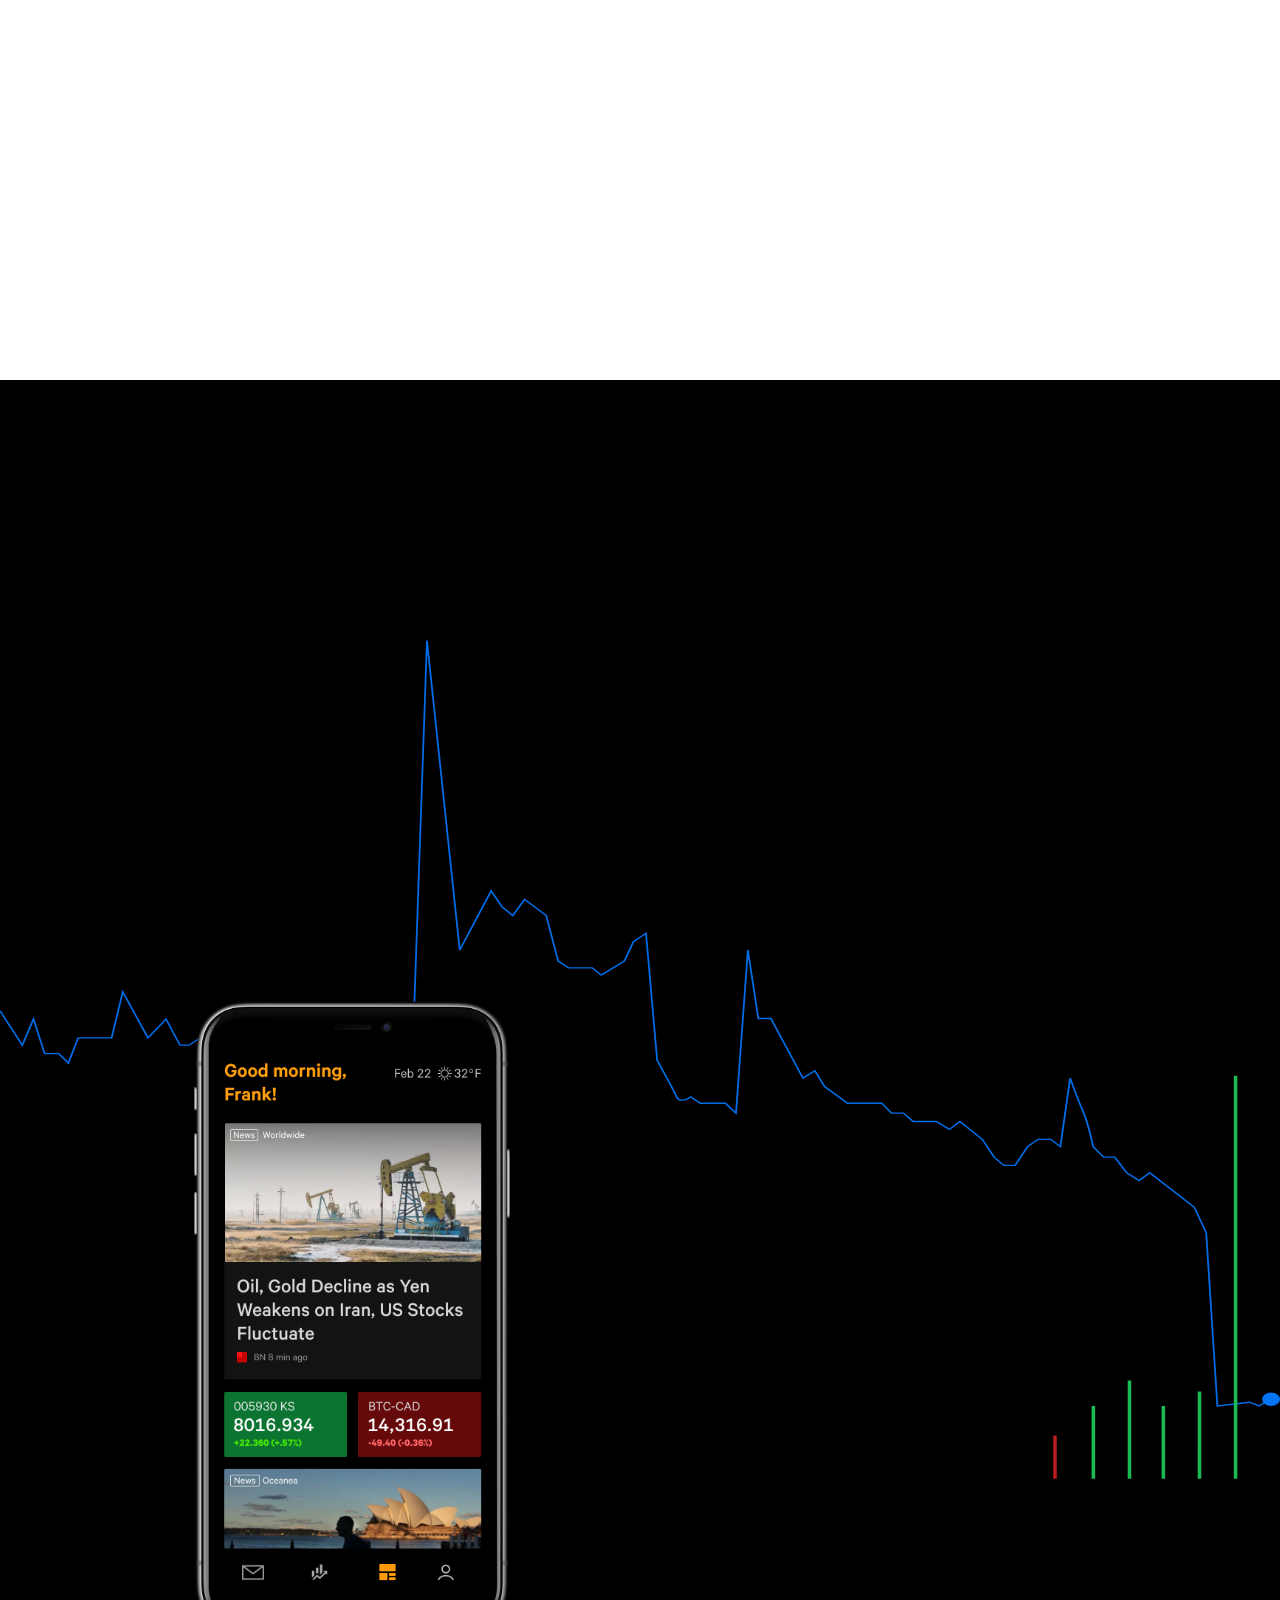
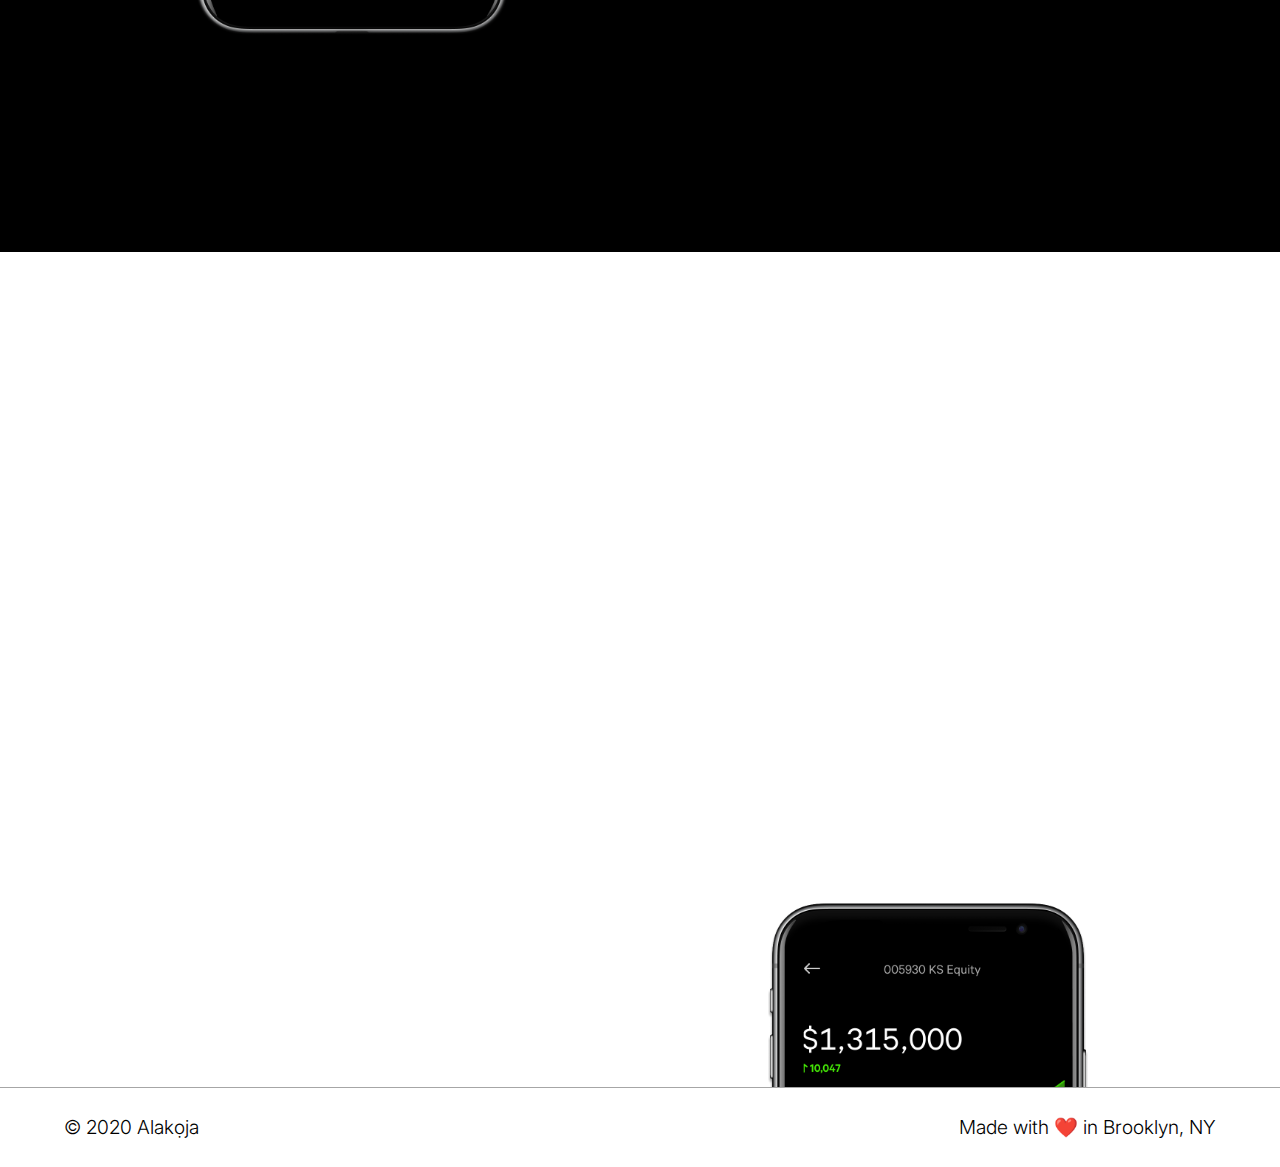
<file: work/bloomberg/index.html>
<!DOCTYPE html>
<html lang="en" class="light-mode">
<head>
    <meta charset="UTF-8">
    <meta name="viewport" content="width=device-width, initial-scale=1.0">
    <title>Bloomberg — Alakọja</title>

    <link href="../../preloader.css" rel="stylesheet">
    <link href="../../reset.css" rel="stylesheet">
    <link href="../../layout.css" rel="stylesheet">
    <link href="../../site.css" rel="stylesheet">
    <link href="../../fonts.css" rel="stylesheet">
    <link href="../../anim.css" rel="stylesheet">
    <link media="screen and (min-width: 1000px)" href="../../bead.css" rel="stylesheet">
    <link href="../../fader.css" rel="stylesheet">
    <link href="../common.css" rel="stylesheet">
    <link href="style.css" rel="stylesheet">
    <link href="https://fonts.googleapis.com/css2?family=Inter:wght@100;300;500&display=swap" rel="stylesheet">
</head>
<body>
    <div class="preloader">
        <span class="preloader-text">Loading...</span>
        <p>We'll be with you in a second.</p>
    </div>
    <header>
        <nav>
            <div data-index="2" class="bead click on-2"></div>
            <a class="logo" href="/"><h1>Alakoja</h1></a>
            <a href="../../services" class="nav-link">
                <span class="nav-number">01.</span>
                <span class="nav-name">Services</span>
            </a>
            <a href=".." class="nav-link">
                <span class="nav-number">02.</span>
                <span class="nav-name">Work</span>
            </a>
            <a href="../../company" class="nav-link">
                <span class="nav-number">03.</span>
                <span class="nav-name">Company</span>
            </a>
            <a href="../../careers" class="nav-link">
                <span class="nav-number">04.</span>
                <span class="nav-name">Careers</span>
            </a>
            <div class="nav-cta cta">
                <a href="/#contact" class="nav-link cta-link">
                    <div class="cta-text">Contact</div>
                    <div class="cta-symbol arrow">K</div>
                </a>
            </div>
        </nav>
        <div class="flyout-button">☰</div>
    </header>
    <main>
        <section class="intro">
            <h2>Bloomberg</h2>
        </section>
        <section class="stinger-section dark-mode">
            <span class="float-up label">CASE STUDY</span>
            <div class="text-box big-text float-left float-up">
                <p>
                    Redesign navigation experience between apps on mobile device and desktop terminals to enable users multi-task without suffering efficiency.
                </p>
                <a href="https://bloomberg.com" class="text-link">Launch the site &gt;</a>
            </div>
            <div data-mm="360" data-os="120" class="float-right card stinger-img top-layer float-up">
                <img src="../../img/img_bb_office.png" />
            </div>
        </section>
        <section class="clipboard-section">
            <h3 class="float-up">Clipboard Favorites</h3>
            <div class="text-box big-text float-left float-up">
                <p>
                    After conducting diary and interview research, we found that users have a habit of saving their frequently used monitors on the desktop. We came up with Clipboard Favorites feature as a dashboard to surface personalized users’ favorite monitors and activities.
                </p>
            </div>
        </section>
        <section class="photo-section dark-mode">
            <div class="bg-paint">
                <!-- <img class="cover-img" src="../../img/img_bb_background.png" /> -->
                <svg class="cover-img" style="transform: scaleY(0.75);" width="1440" height="1259" viewBox="0 0 1440 1259" fill="none" xmlns="http://www.w3.org/2000/svg">
                    <path d="M0 556.199L25.1147 607.955L37.6721 568.746L50.2294 620.502H65.9261L76.9138 634.617L87.9015 596.977H125.574L138.131 527.969L166.385 596.977L186.791 568.746L202.487 607.955H212.69L225.248 596.977L237.805 607.955H250.362L263.704 646.38L276.262 634.617L290.389 657.358L302.161 646.38M314.719 646.38C318.381 641.936 326.334 631.794 328.846 626.775C331.357 621.757 336.694 612.137 339.049 607.955L350.821 616.581L363.379 593.056H377.506C381.691 605.341 391.005 632.265 394.772 641.675C398.539 651.085 402.62 658.665 404.19 661.279L429.305 630.696H439.507L454.419 607.955L466.192 544.437L480.319 1L517.206 465.234L552.524 376.622L565.081 400.932L576.854 413.479L590.196 389.169L614.526 413.479L627.868 481.702L639.64 491.896H666.325L676.528 502.875L702.427 481.702L712.63 452.688L726.757 440.141L739.314 630.696C745.331 645.334 758.15 676.806 761.29 685.589C764.429 694.372 773.062 689.248 776.986 685.589L787.974 694.999H816.228L828.001 709.898L841.343 465.234L853.115 567.962H867.242L903.345 657.358L916.687 646.38L927.675 669.905L953.574 694.999H992.031L1003.02 709.898H1016.36L1027.35 722.445H1053.25L1068.16 734.208L1079.93 722.445L1105.05 749.107L1118.39 775.77L1129.38 788.316H1141.93L1156.06 760.086L1167.83 749.107H1181.96L1192.95 760.086L1203.94 657.358C1206.81 668.076 1213.67 692.803 1218.06 705.978C1222.46 719.152 1227.74 747.539 1229.84 760.086L1241.61 775.77H1254.17L1267.51 799.295L1281.64 811.058L1293.41 799.295L1343.64 851.051L1356.98 889.476L1369.54 1149.04L1405.64 1143.55L1416.63 1149.04L1429.97 1138.06" stroke="#006CE6" stroke-width="2"/>
                    <line x1="1390.06" y1="653.757" x2="1390.06" y2="1258.26" stroke="#1DB954" stroke-width="4"/>
                    <line x1="1230.05" y1="1149.04" x2="1230.05" y2="1258.26" stroke="#1DB954" stroke-width="4"/>
                    <line x1="1186.87" y1="1193.49" x2="1186.87" y2="1258.26" stroke="#B91D1D" stroke-width="4"/>
                    <line x1="1308.78" y1="1149.04" x2="1308.78" y2="1258.26" stroke="#1DB954" stroke-width="4"/>
                    <line x1="1349.42" y1="1127.45" x2="1349.42" y2="1258.26" stroke="#1DB954" stroke-width="4"/>
                    <line x1="1270.68" y1="1110.94" x2="1270.68" y2="1258.26" stroke="#1DB954" stroke-width="4"/>
                    <circle cx="1429.97" cy="1139.03" r="10.031" fill="#0374F4"/>
                </svg>
            </div>
            <div class="phone phone-1 top-layer float-up" data-mm="460" data-os="820">
                <img class="cover-img" src="../../img/img_bb_favorites.png" />                  
            </div>
            <div class="phone phone-2 top-layer float-up" data-mm="730" data-os="1880">
                <img class="cover-img" src="../../img/img_bb_portfolio.png" />
            </div>
            <div class="push-bottom float-left ">
                <h3 class="float-up">Portfolio</h3>
                <div class="float-up text-box big-text">
                    <p>
                        Portfolio view is simplified to display the most important data point to the users.
                    </p>
                </div>
            </div>
        </section>
        <section class="news-section">
            <div class="phone phone-2 top-layer float-up" data-mm="430" data-os="1480">
                <img class="cover-img" src="../../img/img_bb_news.png" />
            </div>
            <h3 class="float-up">News</h3>
            <div class="text-box big-text float-left float-up">
                <p>
                    Redefine news navigation, prioritization and heatmap.
                </p>
            </div>
        </section>
        <section class="next-section">
            <a href="../att/" class="work-nav prev float-up">
                <div class="work-nav-img">
                    <img class="cover-img" src="../../img/card_img_att.png">
                </div>
                <span class="work-nav-text">Previous</span>
            </a>
            <a href="../squarespace/" class="work-nav next float-up">
                <span class="work-nav-text">Next</span>
                <div class="work-nav-img">
                    <img class="cover-img" src="../../img/card_img_ss.png">
                </div>
            </a>
        </section>
    </main>
    <footer>
        <p>© 2020 Alakọja</p>
        <p>Made with ❤️ in Brooklyn, NY</p>

    </footer>
    <svg class="fader"></svg>
</body>
<script src="../../preloader.js"></script>
<script src="../../bead.js"></script>
<script src="../parallax.js"></script>
<script src="../../floatup.js"></script>
</html>
</file>
<file: preloader.css>
.preloader {
    position: fixed;
    top: 120px;
    left: 0;
    height: 100vh;
    width: 100vw;
    z-index: 100;
    background: var(--bg-color);
    pointer-events: none;

    padding-left: 5vw;
    padding-top: 30vh;
}

.preloader.loaded {
    left: -100vw;
    transition: 0.6s cubic-bezier(0.075, 0.820, 0.165, 1.000);
}

.preloader * {
    margin-left: -25px;
    opacity: 0;
}

.preloader .anim {
    margin-left: 0px;
    opacity: 1;
    transition: 0.3s ease-out;
}

.preloader-text {
    /* font-family: 'Helvetica Light'; */
    font-family: 'Inter';
    font-weight: 100;
    font-size: 4em;
}

@media (max-width: 1000px) {
    .preloader {
        top: 0px;
        padding-left: 50px;
        padding-top: 40vh;
    }
}
</file>
<file: fonts.css>
/* FONTS */
@font-face {
    font-family: 'Futura';
    src: url(futura.ttf);
    font-display: swap;
}

@font-face {
    font-family: 'Arrows';
    src: url(arrows.ttf);
}
</file>
<file: anim.css>
@keyframes bounce {
    0% {
        transform: translateY(-25px);
    }
    50% {
        transform: translateY(25px);
    }
    100% {
        transform: translateY(-25px);
    }
}

@keyframes fade-in {
    0% {
        opacity: 0;
    }
    100% {
        opacity: 1;
    }
}

@keyframes fade-out {
    0% {
        opacity: 1;
    }

    100% {
        opacity: 0;
    }
}

@keyframes bar {
    0% {
        left: 110%;
    }

    100% {
        left: -10%;
    }
}

@keyframes graph-1 {
    0% {
        bottom: 84%;
    }

    6% {
        bottom: 74%;
    }

    13% {
        bottom: 35%;
    }

    21% {
        bottom: 88%;
    }

    34% {
        bottom: 24%;
    }

    45% {
        bottom: 67%;
    }

    55% {
        bottom: 45%;
    }

    63% {
        bottom: 51%;
    }

    73% {
        bottom: 75%;
    }

    81% {
        bottom: 43%;
    }

    92% {
        bottom: 89%;
    }

    100% {
        bottom: 84%;
    }
}
</file>
<file: site.css>
/* GLOBAL */
* {
    box-sizing: border-box;
}

html {
    background: var(--bg-color);
    color: var(--text-color);
    /* font-family: 'Helvetica'; */
    font-family: 'Inter';
    font-weight: 300;
    scroll-behavior: smooth;
    overflow-x: hidden;
    transition: 0.4s ease-out;
}

body {
    overflow-x: hidden;
}

h2 {
    /* font-family: 'Helvetica Bold'; */
    font-family: 'Inter';
    font-weight: 500;
    font-size: 8em;
    margin-bottom: 0.15em;
    margin-top: -0.25em;
}

.hollow {
    /* font-family: 'Helvetica Outline'; */
    font-family: 'Inter';
    font-weight: 500;
    font-size: 8em;
    height: 1.1em;
    color: var(--bg-color);
    stroke: var(--text-color);
    stroke-width: 2px;
    fill: var(--bg-color);
    width: 100vw;
    paint-order: stroke fill;
    /* text-shadow: -1px 1px 0 var(--text-color),
                1px 1px 0 var(--text-color),
                1px -1px 0 var(--text-color),
                -1px -1px 0 var(--text-color); */
    white-space: nowrap;
    -webkit-font-smoothing: antialiased;
}

h2.smaller {
    font-size: 4em;
    margin-bottom: 0.5em;
}

h3 {
    /* font-family: 'Helvetica Bold'; */
    font-family: 'Inter';
    font-weight: 500;
    font-size: 2.6em;
}

h4 {
    /* font-family: 'Helvetica Bold'; */
    font-family: 'Inter';
    font-weight: 500;
    font-size: 1.4em;
}

.label {
    font-size: 2rem;
    color: var(--medium-gray);
}

p {
    font-size: 1.2em;
    line-height: 1.5em;
    margin-bottom: 1em;
}

a {
    color: var(--text-color);
    text-decoration: none;
}

a.text-link {
    color: var(--highlight-color);
    position: relative;
}

a.text-link::after {
    content: '';
    position: absolute;
    bottom: -1px;
    height: 2px;
    border-radius: 1px;
    left: 0px;
    width: 0px;
    background: var(--highlight-color);
    transition: 0.2s ease-out;
}

a.text-link:hover::after {
    width: 100%;
    transition: 0.2s ease-out;
}

.arrow {
    font-family: 'Arrows';
}

/* HEADER */
header {
    width: 100vw;
    height: 120px;
    padding: 0 50px;
    padding-top: 25px;
    z-index: 99;
    position: fixed;
    top: 0px;
    background: var(--bg-color);
    padding-bottom: 115px;
}

nav {
    position: relative;
    width: 100%;
    height: 60px;
    margin-bottom: 45px;
    display: grid;
    grid-template-columns: 200px 100px 100px 100px 100px 1fr;
}

.flyout-button {
    display: none;
}

.bead {
    position: absolute;
    height: 4px;
    border-radius: 2px;
    background: var(--highlight-color);
    bottom: -3px;
    pointer-events: none;
}

.logo {
    width: 350px;
    display: flex;
    align-self: flex-end;
    font-size: 2em;
    font-family: 'Futura';
    font-weight: bold;
}

.logo:hover {
    cursor: pointer;
}

.nav-link {
    width: 130px;
    padding: 15px;
    align-self: flex-end;
    padding-bottom: 2px;
}

.nav-number {
    display: block;
    color: var(--sub-text-color);
}

.nav-cta {
    width: 100%;
    text-align: right;
    align-self: flex-end;
    padding-bottom: 0.25em;
}

.nav-cta .nav-link {
    display: inline-block;
    padding: 0;
    height: 35px;
}

.cta-text {
    height: 100%;
    display: inline-flex;
    justify-content: center;
    align-items: center;
}

.cta-symbol {
    color: var(--text-color);
    border-radius: 50%;
    background: var(--medium-gray);
    padding: 5px;
    display: inline-flex;
    width: 35px;
    height: 35px;
    justify-content: center;
    align-items: center;
    margin-left: 20px;
    font-size: 1.4em;
    transition: 0.1s ease-out;
}

.nav-cta .nav-link:hover .cta-symbol {
    margin-left: 25px;
    margin-right: -5px;
    transition: 0.1s ease-out;
}

.landing-section {
    position: relative;
    min-height: calc(100vh - 100px);
}

.pull-text {
    padding-left: 5vw;
    padding-top: 15vh;
    overflow-y: hidden;
}

.pull-left {
    position: absolute; 
    left: 0;
    top: 0;
    width: 50%;
    height: 100%;
}

.pull-right {
    position: absolute; 
    right: 0;
    top: 0;
    width: 50%;
    height: 100%;
}

@media (max-width: 1000px) {
    h2 {
        font-size: 3em;
    }

    h2.smaller {
        font-size: 4em;
    }

    .hollow {
        font-size: 3em;
    }

    header {
        width: 100vw;
        height: 85px;
        padding: 25px 50px;
    }

    nav {
        grid-template-columns: 1fr;
        background: var(--bg-color);
        position: fixed;
        left: 0px;
        top: 0px;
        overflow: hidden;
        display: flex;
        flex-flow: column nowrap;
        width: 100vw;
        padding-left: 50px;
        padding-top: 25px;
        height: 85px;
        transition: 0.6s ease-out;
        border-bottom: 1px solid var(--medium-gray);
    }

    .flyout-button {
        font-size: 2rem;
        display: block;
        color: var(--text-color);
        position: absolute;
        right: 50px;
    }

    nav.flyout {
        height: 100vh;
    }

    .logo {
        width: 50%;
        margin-bottom: 50px;
        align-self: flex-start;
    }

    .nav-link {
        opacity: 1;
        padding-left: 0px;
        padding-top: 25px;
        align-self: flex-start;
        transition: 0.3s ease-out;
    }

    .nav-link.pulled-up {
        margin-top: -25px;
        opacity: 0;
        transition: 0.3s ease-out;
    }

    .nav-cta {
        padding-top: 25px;
        align-self: flex-start;
        text-align: left;
    }

    .pull-text-padding {
        display: none;
        pointer-events: none;
    }

    .pull-left {
        width: 100%;
        height: 100%;
        top: 0;
        padding: 0;
        pointer-events: none;
    }
    
    .pull-right {
        width: 100%;
        height: 100%;
        top: 0;
        padding: 0;
    }
}

/* LANDING */

main {
    min-height: 100vh;
    margin-top: 140px;
    overflow: hidden;
}

@media (max-width: 1000px) {
    main {
        margin-top: 85px;
    }
}

.skew {
    transform: rotateX(40deg) rotateY(15deg) rotateZ(-25deg);
}

.bounce {
    animation: bounce 10s infinite cubic-bezier(0.445, 0.050, 0.550, 0.950);
}

.bg-1 {
}

.no-scroll-bar {
    -ms-overflow-style: none;  /* Internet Explorer 10+ */
    scrollbar-width: none;  /* Firefox */
}
.no-scroll-bar::-webkit-scrollbar { 
    display: none;  /* Safari and Chrome */
}
</file>
<file: style.css>
/* LANDING */

.landing-section::before {
    content: '';
    width: calc(100% - 50px);
    position: absolute;
    top: 0;
    left: 50px;
    height: 2px;
    background: var(--bg-color-1);
}

@media (max-width: 1000px) {
    .landing-section::before {
        display: none;
    }
}

.landing-carousel-slide {
    transition: 0.7s ease-out;
    opacity: 0;
}

.pull-text-padding {
    height: calc(80vh - 70%);
    pointer-events: none;
}

.pull-text {
    z-index: 5;	
    pointer-events: none;
}

.landing-carousel-slide .pull-text {
    overflow: visible;
    padding-left: 5vw;
    padding-top: 0;
}

.landing-carousel-slide .pull-text p {
    width: 100%;
}

@media (max-width: 1000px) {
    .pull-left {
        width: calc(100% - 100px);
        height: calc(100vh - 145px);
        top: 50px;
        left: 50px;
        padding-top: 0;
    }

    .pull-right {
        width: calc(100% - 100px);
        height: calc(45vh - 85px);
        top: 85px;
        left: 50px;
    }

    .pull-left p {
        margin-top: 45vh;
    }

    .pull-image {
        margin-top: 85px;
    }

    .landing-carousel-slide {
        height: 100%;
        position: absolute;
        top: 0px;
        left: 0px;
        width: 100%;
    }
    
    .landing-carousel-slide .pull-text {
        overflow: visible;
        padding-left: 0;
    }
}

.pull-image {
    z-index: 4;
    transition: 0.3s ease-out;
}

.o-t-landing .pull-image {
    overflow: hidden;
}

.skew img {
    width: 100%;
    height: 100%;
    object-position: center;
    object-fit: cover;
}

.skew {
    width: 450px;
    transform: rotateX(40deg) rotateY(15deg) rotateZ(-25deg);
}

.bounce {
    animation: bounce 10s infinite cubic-bezier(0.445, 0.050, 0.550, 0.950);
}

.o-t-landing .bounce {
    right: calc(70% - 280px);
    position: absolute;
}

.o-t-landing .bounce.top {
    top: 0vh;
    animation-duration: 9s;
}

.o-t-landing .bounce.mid {
    top: 13vh;
    animation-duration: 8s;
}

.o-t-landing .bounce.bottom {
    top: 26vh;
    animation-duration: 10s;
}

@media (max-width: 1000px) {
    .skew {
        width: 250px;
    }

    .o-t-landing .bounce {
        right: calc(50% - 150px);
        position: absolute;
    }

    .o-t-landing .bounce.top {
        top: -100px;
    }
    
    .o-t-landing .bounce.mid {
        top: 25px;
    }
    
    .o-t-landing .bounce.bottom {
        top: 150px;
    }
}

.scroll-btn {
    position: absolute;
    width: 9vh;
    height: 9vh;
    bottom: 13vh;
    left: 5vw;
    z-index: 10;
}

.scroll-btn-inner {
    font-size: 8em;
    width: 9vh;
    height: 9vh;
    display: grid;
    grid-template-columns: 1fr;
    grid-gap: 9vh;
    justify-content: center;
    align-items: center;
    border-radius: 50%;
    position: absolute;
    left: 0;
    top: 0px;
    color: var(--sub-text-color);
    fill: var(--sub-text-color);
    border: 1px solid var(--sub-text-color);
    z-index: 10;
    text-align: center;
    overflow: hidden;
    padding-top: 25%;
}

.scroll-btn svg {
    margin: 0 auto;
    transform: scale(1) translateY(-10.5vh);
}

.scroll-btn:hover {
    cursor: pointer;
}

.scroll-btn:hover svg {
    transform: scale(1) translateY(0.8vh);
    transition: 0.4s ease-out;
}

.next-slide {
    font-size: 3em;
    width: 50px;
    height: 50px;
    display: flex;
    justify-content: center;
    align-items: center;
    border-radius: 50%;
    position: absolute;
    top: calc(50% - 25px);
    right: 25px;
    color: var(--highlight-color);
    border: 1px solid var(--highlight-color);
    transition: 0.1s ease-out;
    z-index: 10;
}

.next-slide:hover {
    cursor: pointer;
    right: 20px;
    transition: 0.1s ease-out;
}

.prev-slide {
    font-size: 3em;
    width: 50px;
    height: 50px;
    display: flex;
    justify-content: center;
    align-items: center;
    border-radius: 50%;
    position: absolute;
    top: calc(50% - 25px);
    left: 25px;
    color: var(--highlight-color);
    border: 1px solid var(--highlight-color);
    transition: 0.1s ease-out;
    z-index: 10;
}

.prev-slide:hover {
    cursor: pointer;
    left: 20px;
    transition: 0.1s ease-out;
}

@media (max-width: 1000px) {
    .scroll-btn {
        display: none;
    }
}
</file>
<file: bead.css>
.bead.click {
    width: 12px !important;
}

.bead.on-0 {
    left: 0ch;
    width: 10.8ch;
}

.bead.on-0.click {
    left: 6.6ch;
}

.bead.on-1 {
    left: calc(216px);
    width: 6.6ch;
}

.bead.on-2 {
    left: calc(316px);
    width: 3.9ch;
}

.bead.on-3 {
    left: calc(416px);
    width: 7.2ch;
}

.bead.on-4 {
    left: calc(516px);
    width: 5.9ch;
}
</file>
<file: landingcarousel.css>
.landing-section h2 {
    margin-bottom: 1.8rem;
}

.o-t-landing .skew {
    width: 300px;
}

.c-d-landing .card {
    margin: 25px;
    height: auto;
    width: calc(50% - 50px);
    flex-grow: 1;
    animation: fade-in 2s ease-out;
    animation-fill-mode: forwards;
}

.c-d-landing .card img {
    object-position: center top;
}

.o-t-landing .pull-right {
    height: 200%;
}

.carousel-indicator {
    position: absolute;
    top: calc(80vh - 70% - 2em);
    left: calc(5vw + 8px);
    display: grid;
    grid-template-rows: 1fr;
    grid-template-columns: 1fr 1fr 1fr;
    grid-gap: 8px;
}

.carousel-indicator-number {
    border-radius: 50%;
    height: 12px;
    width: 12px;
    background: var(--bg-color);
    border: 1px solid var(--text-color);
    transition: 0.8s ease-out;
}

.carousel-indicator-number.indicated {
    background: var(--text-color);
}

.laptop-carousel {
    height: 80%;
    padding-left: 10%;
    padding-top: 15vh;
    overflow: hidden;
}

.laptop-carousel img {
    width: 127%;
}

@media (max-width: 1000px) {
    .c-d-landing .card {
        width: calc(50% - 25px);
        height: calc(50% - 25px);
        margin: 0;
        margin-bottom: 25px;
    }
    
    .c-d-landing .card-flex {
        height: 40vh;
    }
    
    .c-d-landing .card-flex .card:nth-child(1) {
        margin-right: 25px;
    }

    .o-t-landing .pull-right {
        height: calc(45vh - 85px);
    }

    .carousel-indicator {
        grid-template-columns: 1fr;
        top: 50px;
        left: 19px;
    }

    .laptop-carousel {
        padding: 0;
        padding-top: 10vh;
        width: 100%;
    }
    
    .laptop-carousel img {
        height: auto;
        margin: auto 0;
        width: 100%;
    }
}

.push-left {
    margin-left: -25px;
    opacity: 0;
    transition: 0.3s ease-out;
}

.landing-section * {
    transition: 0.3s ease-out;
}
</file>
<file: layout.css>
html {
    --bg-color: black;
    --bg-color-1: #232323;
    --text-color: white;
    --sub-text-color: #878787;
    --medium-gray: #454545;
    --highlight-color: #ef5774;
}

.dark-mode {
    --bg-color: black;
    --bg-color-1: #232323;
    --text-color: white;
    --sub-text-color: #878787;
    --medium-gray: #454545;
    --highlight-color: #ef5774;
    
    background: var(--bg-color);
    color: var(--text-color);
}

.light-mode {
    --bg-color: white;
    --bg-color-1: #efefef;
    --text-color: black;
    --sub-text-color: #242424;
    --medium-gray: #a6a6a6;
    --highlight-color: #af2754;
}

h3 {
    /* font-family: 'Helvetica Bold'; */
    font-family: 'Inter';
    font-weight: 500;
    font-size: 2.6em;
}

section {
    height: auto;
    position: relative;
    padding: 120px 5vw;
}

@media (max-width: 1000px) {
    section {
        padding: 85px 50px;
    }
}

.featured-section {
    padding-top: 200px;
}

.projects {
    margin-top: 100px;
    display: grid;
    grid-template-columns: 1fr 1fr 1fr;
    grid-gap: 35px;
    min-height: 400px;
}

.projects .card {
    width: 100%;
    height: 40vw;
    margin-bottom: 32px;
    transition: 0.4s ease-out;
}

.project {
    position: relative;
}

.project h3.floated {
    margin-bottom: 15px;
    transition: 0.4s ease-out;
}

.project:hover {
    cursor: pointer;
}

.project:hover .card {
    margin: 50px;
    margin-bottom: 57px;
    width: calc(100% - 100px);
    height: calc(40vw - 75px);
    transition: 0.4s ease-out;
}

.project:hover .card img {
    /* width: 150%;
    height: 150%;
    margin-left: -25%;
    margin-top: -25%; */
    transition: 0.4s ease-out;
}

.card-flex {
    display: flex;
    flex-flow: row wrap;
    height: 100%;
    padding: 25px;
}

.card {
    border-radius: 10px;
    width: 100%;
    overflow: hidden;
}

.card img {
    width: 100%;
    height: 100%;
    object-fit: cover;
    object-position: center center;
    transition: 0.4s ease-out;
}

.projects .card img {
    margin-top: -5%;
    margin-left: -5%;
    height: 110%;
    width: 110%;
}

.cover-img {
    width: 100%;
    height: 100%;
    object-fit: cover;
    object-position: center center;
    transition: 0.4s ease-out;
}

.white-line {
    position: relative;
}

.white-line::after {
    content: '';
    width: 200px;
    position: absolute;
    bottom: 0;
    left: 5vw;
    height: 9px;
    background: var(--text-color);
}

@media (max-width: 1000px) {
    .projects {
        width: 100vw;
        margin-left: -50px;
        grid-template-columns: 1fr 1fr 1fr 15px;
        padding: 0 50px;
        padding-bottom: 85px;
        overflow-x: scroll;
        overflow-y: hidden;
    }

    .projects::after {
        content: '';
    }

    .project .card {
        width: calc(100vw - 100px);
        height: 450px;
    }

    .project:hover .card {
        margin: 0px;
        margin-bottom: 25px;
        height: 450px;
        width: calc(100vw - 100px);
        transition: 0.4s ease-out;
    }

    .project:hover h3 {
        margin-top: 0px;
    }
}

/* contact */

.quote {
    margin-left: 40%;
    margin-bottom: 10em;
}

.quotation {
    display: block;
    line-height: 1.1em;
    font-size: 5em;
    margin-bottom: 0.3em;
    /* font-family: 'Helvetica Light'; */
    font-family: 'Inter';
    font-weight: 100;
}

.contact-form {
    display: grid;
    grid-template-columns: 40% 1fr;
    align-items: flex-start;
    position: relative;
}

.contact-form .aside h3 {
    font-size: 2.6em;
}

form#contact {
    padding-top: 4px;
    display: flex;
    flex-flow: column nowrap;
    width: 70%;
    overflow: hidden;
    opacity: 1;
}

.float-up.floated.done {
    opacity: 0;
    transition: 0.4s ease-in;
}

.form-result {
    position: absolute;
    top: 0;
    left: 0;
    opacity: 0;
    transition: 0.4s ease-in;
}

.form-result h3 {
    margin-bottom: 2rem;
}

.form-result.done {
    opacity: 1;
}

.email-input, .message-input {
    min-height: 3em;
    height: auto;
    font-size: 2em;
    border-bottom: 2px solid var(--text-color);
    margin-bottom: 2em;
    width: 100%;
    transition: 0.2s ease-out;
}

input, textarea, pre {
    width: 100%;
    height: 100%;
    position: absolute;
    top: 0;
    left: 0;
    overflow: hidden;
    background: none;
    outline: none;
    border: none;
    color: var(--text-color);
    font-weight: 100;
    font-size: 1em;
    font-family: 'Inter';
}

pre {
    position: relative;
    height: auto;
    display: block;
    visibility: hidden;
    margin-top: 0.89em;
    line-height: normal;
    padding-bottom: 0.84em;
    padding-left: 3px;
}

pre span {
    display: inline-block;
}

.message-input pre {
    white-space: pre-wrap;
    word-break: break-word;
}

.message-input pre span {
    width: 100%;
}

input:-webkit-autofill {
    -webkit-text-fill-color: var(--text-color);
    box-shadow: 0 0 0px 1000px var(--bg-color) inset;
}

textarea {
    padding-top: 0.89em;
    resize: none;
}

button {
    height: 3em;
    position: relative;
    background: none;
    outline: none;
    border: 2px solid var(--text-color);
    width: 150px;
    height: 50px;
    border-radius: 25px;
    color: var(--text-color);
    font-size: 1.1em;
    transition: 0.1s linear;
    letter-spacing: 2px;
}

button:hover {
    background: var(--text-color);
    color: var(--bg-color);
    transition: 0.1s linear;
    cursor: pointer;
}

footer {
    height: 5em;
    font-size: 1rem;
    padding: 0 5vw;
    display: flex;
    flex-flow: row;
    align-items: center;
    justify-content: space-between;
    border-top: 1px solid var(--medium-gray);
}

footer p {
    margin: 0;
}

@media (max-width: 1000px) {
    .quote {
        margin-left: 0px;
        margin-bottom: 170px;
    }

    .quotation {
        font-size: 3em;
    }

    .contact-form {
        grid-template-columns: 1fr;
    }

    .contact-form .center {
        width: 100%;
        overflow: hidden;
    }

    .contact-form .aside {
        margin-bottom: 2rem;
    }

    form#contact {
        width: 100%;
    }

    .white-line::after {
        width: 150px;
        left: 50px;
    }

    footer {
        height: 10em;
        flex-flow: column;
        justify-content: center;
        align-items: flex-start;
    }
}
</file>
<file: fader.css>
/* FADER */

.fader {
    position: fixed;
    top: 120px;
    left: 0;
    width: 100vw;
    height: 100vh;
    z-index: 999999;
    pointer-events: none;
    background: var(--bg-color);
    animation-duration: 0.3s;
    opacity: 0;
}

.fader.fade-in {
    opacity: 1;
    animation-name: fade-in;
}

.fader.fade-out {
    opacity: 0;
    animation-name: fade-out;
}

.float-up {
    opacity: 0;
    transform: translateY(50px);
    transition: 0.2s linear;
}

.float-up.floated {
    opacity: 1;
    transform: translateY(0px);
    transition: 0.2s linear;
}

@media (max-width: 1000px) {
    .fader {
        top: 0px;
    }
}
</file>
<file: services/style.css>
.landing-img {
    width: 85%;
    margin-left: 15%;
    height: 100%;
}

.landing-img img {
    width: 100%;
    height: 100%;
    object-fit: cover;
}

.services-section, .process-section {
    padding-bottom: 15vh;
}

.services {
    display: grid;
    grid-template-columns: repeat(4, 1fr);
    margin-top: 10vh;
    grid-gap: 60px;
}

.service {
    display: grid;
    grid-template-columns: 1fr;
    grid-template-rows: auto auto 1fr;
}

.service img {
    padding: 8px;
    height: 80px;
    margin-bottom: 1.2em;
}

.service h4 {
    margin-bottom: 0.6em;
}

.service p {
    font-size: 1rem;
    margin-bottom: 0.17em;
}

/* process */

.process {
    display: grid;
    grid-template-columns: 1fr 3fr;
    margin-top: 10em;
    min-height: 20em;
}

.number-container {
    font-size: 20em;
    line-height: 0.55;
    position: relative;
    /* font-family: 'Helvetica Light'; */
    font-family: 'Inter';
    font-weight: 300;
}

.number-container::after {
    content: '';
    width: 200px;
    position: absolute;
    bottom: 0;
    left: 0;
    height: 9px;
    background: var(--text-color);
}

@media (max-width: 1000px) {
    .pull-left {
        position: relative;
        padding-top: 15px;
        z-index: 5;
    }

    .pull-right {
        position: relative;
        margin-top: 32px;
        width: 100%;
        height: 100%;
        top: 0px;
        left: 0px;
    }

    .landing-img {
        width: 100%;
        margin-left: 0%;
        height: 100%;
    }

    .services-section, .process-section {
        padding-top: 85px;
        padding-bottom: 85px;
    }

    .services {
        grid-template-columns: 1fr;
        grid-gap: 15px;
    }

    .service {
        margin-bottom: 5vh;
    }

    .number-container {
        font-size: 8em;
        height: 8rem;
    }

    .process {
        margin-top: 25px;
        grid-template-columns: 1fr;
        grid-gap: 45px;
    }

    .process-section h3 {
        margin-bottom: 95px;
    }

    .process h2.smaller {
        font-size: 2em;
    }

    .number-container::after {
        width: 150px;
    }
}
</file>
<file: work/style.css>
.clients-section {
    padding-top: 120px;
    padding-bottom: 120px;
    background: linear-gradient(160deg, var(--bg-color-1), var(--bg-color));
}

.clients {
    display: grid;
    grid-template-columns: repeat(4, 1fr);
    margin-top: 10vh;
    grid-gap: 60px;
}

.client {
    display: grid;
    grid-template-columns: 1fr;
    grid-template-rows: auto 1fr;
    margin-bottom: 5vh;
}

.client h4 {
    margin-bottom: 0.6em;
}

.client p {
    font-size: 1rem;
    margin-bottom: 0.17em;
    color: var(--sub-text-color);
}

.text-box {
    margin-top: 1em;
    width: 30vw;
}

.nyu-section {
    position: relative;
}

.fashion-section {
    padding-bottom: 120px;
}

.laptop-right {
    position: absolute;
    top: -50%;
    left: 40vw;
    width: 55vw;
    z-index: 98;
}

.monster-section {
    position: relative;
}

.ipad-right {
    top: auto;
    bottom: 25px;
    width: 40vw;
    left: auto;
    right: 15vw;
}

.laptop-right .ipad {
    width: 100%;
    z-index: 1;
}

.laptop-right .video {
    position: absolute;
    top: 25px;
    left: 25px;
    width: calc(100% - 50px);
    height: calc(100% - 50px);
    z-index: 2;
    border-radius: 10px;
    overflow: hidden;
}

.laptop-right .people {
    position: absolute;
    bottom: -15%;
    right: -10%;
    width: 30%;
    z-index: 3;
}

.card-gallery {
    margin-bottom: 2em;
    display: grid;
    grid-template-columns: 1fr 1fr 2fr;
    grid-gap: 35px;
}

.wide-banner {
    width: 100%;
    height: calc(100vh - 200px);
    margin-bottom: 2em;
}

.banner-fill {
    position: absolute;
    top: 0px;
    left: 0px;
}

.card img.banner-fill {
    transition: 3s ease-out;
}

.got-section {
    padding-top: 120px;
}

@media (max-width: 1000px) {
    .clients-section {
        padding-top: 85px;
        padding-bottom: 85px;
    }

    .clients {
        grid-template-columns: 1fr;
    }

    .text-box {
        width: 100%;
    }

    .spacer-section {
        height: 0px;
        padding: 0;
    }

    .nyu-section {
        padding-top: 0px;
    }

    .laptop-right {
        width: 100%;
        position: relative;
        right: auto;
        left: auto;
        top: -2em;
        margin-bottom: 0;
    }
    
    .laptop-right .people {
        display: none;
        position: absolute;
        bottom: -15%;
        right: -10%;
        width: 30%;
        z-index: 3;
    }

    .card-gallery {
        margin-top: 1em;
        grid-template-columns: 1fr;
        grid-gap: 1em;
    }

    .wide-banner {
        margin-bottom: 2em;
        height: 50vw;
    }
}
</file>
<file: work/common.css>
.left-grid {
    grid-gap: 10%;
    display: grid;
    grid-template-columns: 2fr 1fr;
}

.right-grid {
    grid-gap: 10%;
    display: grid;
    grid-template-columns: 1fr 2fr;
}

.float-left {
    /* position: absolute; */
    width: 60%;
    left: 5vw;
}

.text-box {
    margin-top: 1.5em;
    max-width: 40vw;
}

.big-text {
    font-size: 1.2em;
}

.float-right {
    position: absolute;
    width: 40%;
    left: calc(100vw - 35%);
}

.stinger-section {
    min-height: 85vh;
}

.phone {
    width: 25vmax;
    height: 50vmax;
}

.bg-paint {
    width: 100vw;
    position: absolute;
    left: 0px;
}

.push-bottom {
    position: absolute;
    bottom: 85px;
}

.float-up.floated.no-anim {
    transition: none;
}

.work-nav {
    position: absolute;
    top: 120px;

    display: grid;
    grid-template-columns: 85px 85px;
    justify-content: center;
    align-items: center;
    box-shadow: 0px 2px 10px -6px var(--text-color);
    padding: 15px;

    border-radius: 10px;
    transition: 0.06s linear;
}

.work-nav:hover {
    box-shadow: 0px 2px 15px -6px var(--text-color);
    transition: 0.06s linear;
}

.next-section {
    height: 340px;
}

.work-nav-img {
    height: 75px;
    width: 75px;
    border-radius: 5px;
    overflow: hidden;
}

.work-nav-text {
    text-align: center;
    font-size: 1.3em;
    font-weight: bold;
    margin: 0 auto;
}

.prev {
    left: 5vw;
    grid-template-columns: 75px 130px;
}

.next {
    right: 5vw;
    grid-template-columns: 130px 75px;
}

@media (max-width: 1000px) {
    .left-grid, .right-grid {
        grid-template-columns: 1fr;
        grid-template-rows: auto auto;
        margin-bottom: 85px;
        grid-gap: 25px;
    }

    .big-text {
        font-size: 1.2rem;
    }

    .text-box {
        max-width: none;
        width: 100%;
    }

    .float-left, .float-right {
        position: relative;
        left: auto;
        right: auto;
        width: 100%;
    }

    .stinger-img {
        margin-top: 1.2rem;
    }

    .bg-paint {
        display: none;
    }

    .phone {
        width: 100%;
        left: 0;
        right: 0;
    }

    .push-bottom {
        position: relative;
        bottom: auto;
    }

    .next-section {
        height: auto;
    }

    .prev {
        display: none;
    }

    .next {
        position: relative;
        top: auto;
        right: auto;
        height: 500px;
        grid-template-columns: 1fr;
    }

    .work-nav-img {
        width: 100%;
        height: 100%;
    }
}
</file>
<file: work/bloomberg/style.css>
.stinger-img {
    bottom: -20px;
}

.clipboard-section {
    height: 80vh;
}

.photo-section {
    min-height: 115vw;
}

.news-section {
    min-height: 55vh;
}

.push-bottom {
    bottom: 37vw;
}

.phone {
    position: absolute;
}

.phone-1 {
    left: 15vw;
    bottom: calc(100% - 440px);
}

.phone-2 {
    right: 15vw;
    bottom: calc(70% - 440px);
}

@media (max-width: 1000px) {
    .phone {
        position: relative;
    }

    .clipboard-section {
        height: auto;
        padding-bottom: 30vh;
    }

    .phone-1, .phone-2 {
        left: auto;
        right: auto;
        height: auto;
        bottom: auto;
        margin-bottom: 2.7rem;
    }

    .phone-1 {
        margin-top: -100%;
    }

    .push-bottom {
        bottom: auto;
    }

    .photo-section .push-bottom {
        margin-bottom: 24vh;
    }

    .news-section .phone-2 {
        margin-top: -100%;
    }
}
</file>
